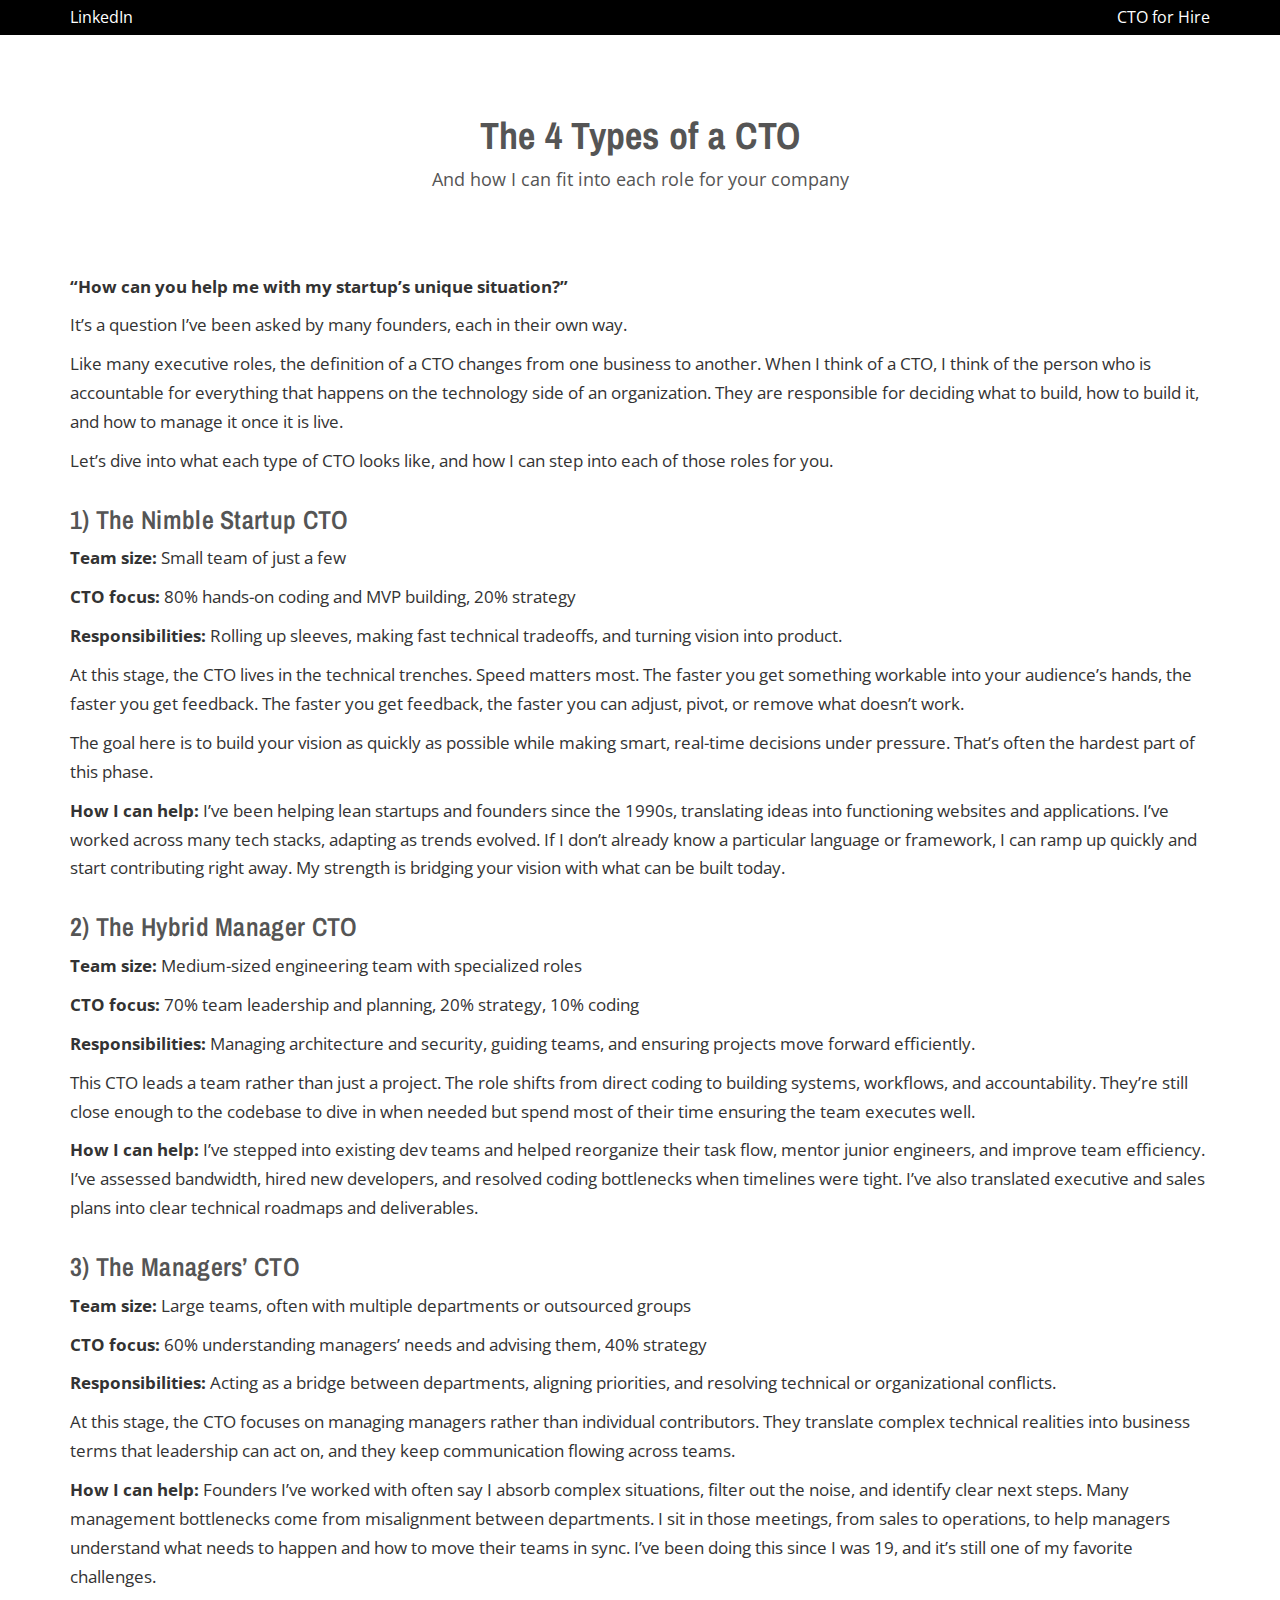
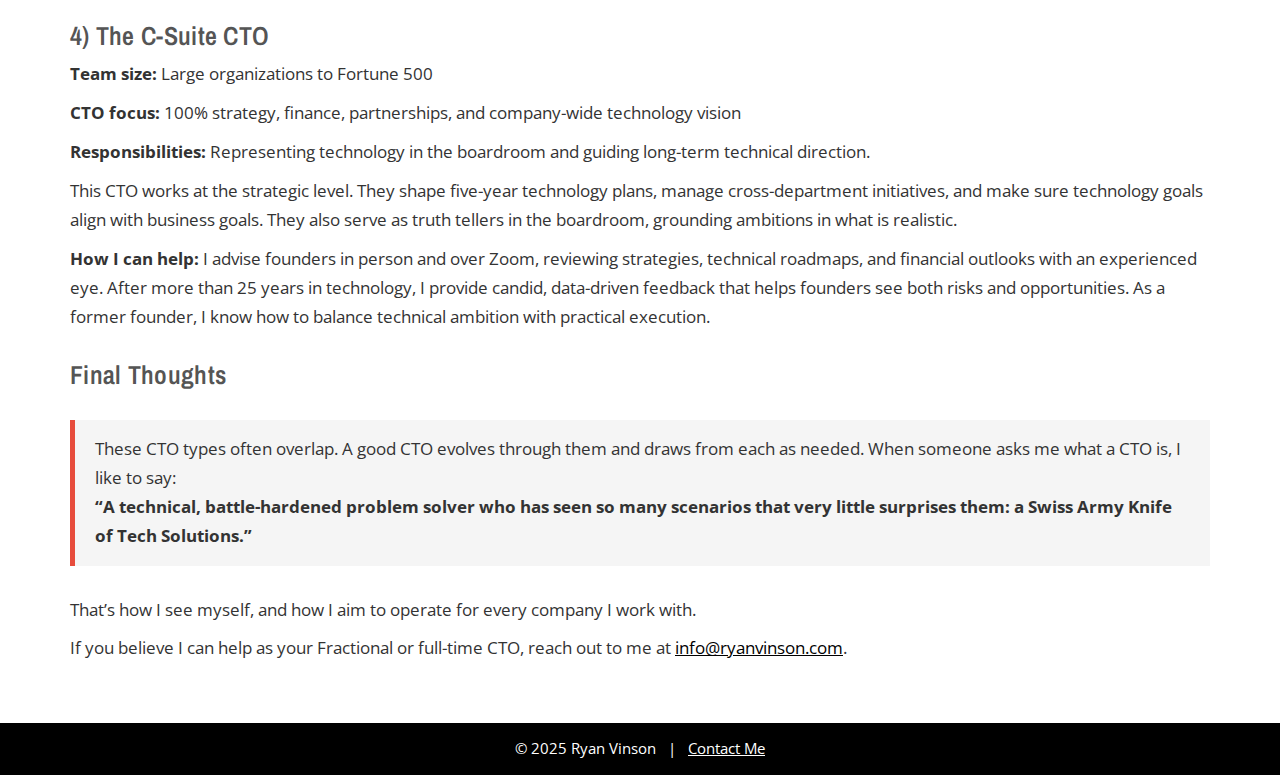
<file: 4-types-of-cto/index.html>
<!DOCTYPE html>
<html lang="en">
  <head>
    <meta charset="utf-8">
    <meta name="viewport" content="width=device-width, initial-scale=1">
    <title>The 4 Types of a CTO | Ryan Vinson</title>
    <meta name="description" content="Exploring the four types of CTO roles and how Ryan Vinson can adapt to each stage of your business as a Fractional CTO.">
    <meta name="author" content="Ryan Vinson">
    <link rel='dns-prefetch' href='//fonts.googleapis.com' />
    <link rel='stylesheet' href='//fonts.googleapis.com/css?family=Lato:100,300,regular,700,900%7COpen+Sans:300%7CIndie+Flower:regular%7COswald:300,regular,700' type='text/css' media='all' />
    <link rel='stylesheet' href='//fonts.googleapis.com/css?family=Archivo+Narrow%3A400%2C400italic%2C700%2C700italic' type='text/css' media='all' />
    <link rel="icon" href="https://www.ryanvinson.com/assets/img/fav_img.png" sizes="192x192" />
    <link href="/assets/css/bootstrap.min.css" rel="stylesheet">
    <link href="/assets/font-awesome/css/font-awesome.min.css" rel="stylesheet">
    <link href="/assets/css/style.css" rel="stylesheet">
    <style>
      body { font-family: 'Open Sans', sans-serif; }
      .article-header { background: #fff; padding: 60px 0 20px; text-align: center; }
      .article-header h1 { font-size: 38px; font-weight: 700; margin-bottom: 10px; }
      .article-header p { color: #555; font-size: 18px; }
      .article-section { padding: 50px 0; }
      .article-section h2 { font-size: 26px; font-weight: 600; margin-top: 30px; }
      .article-section p { font-size: 17px; line-height: 1.7; color: #333; }
      .callout { background: #f5f5f5; border-left: 5px solid #e74c3c; padding: 15px 20px; margin: 30px 0; }
      .callout p { margin-bottom: 0; }
      .footer-bar { background: #000; color: #fff; padding: 15px 0; text-align: center; font-size: 15px; }
      a.black.underline, a.black.underline:hover { text-decoration: underline; color: #000; }
    </style>
  </head>
  <body>

  <div class="blackbar">
    <div class="container">
      <div class="row">
        <div class="col-md-12">
          <div>
            <a href="https://www.linkedin.com/in/ryanvinson" class="social-i" target="_new">LinkedIn</a>
            <a href="https://ctoforhire.xyz" class="social-i" style="float:right" target="_new">CTO for Hire</a>
          </div>
        </div>
      </div>
    </div>
  </div>

  <div class="container article-header">
    <h1>The 4 Types of a CTO</h1>
    <p>And how I can fit into each role for your company</p>
  </div>

  <div class="white-section article-section">
    <div class="container">
      <p><strong>“How can you help me with my startup’s unique situation?”</strong></p>
      <p>It’s a question I’ve been asked by many founders, each in their own way.</p>
      <p>Like many executive roles, the definition of a CTO changes from one business to another. When I think of a CTO, I think of the person who is accountable for everything that happens on the technology side of an organization. They are responsible for deciding what to build, how to build it, and how to manage it once it is live.</p>
      <p>Let’s dive into what each type of CTO looks like, and how I can step into each of those roles for you.</p>

      <h2>1) The Nimble Startup CTO</h2>
      <p><strong>Team size:</strong> Small team of just a few</p>
      <p><strong>CTO focus:</strong> 80% hands-on coding and MVP building, 20% strategy</p>
      <p><strong>Responsibilities:</strong> Rolling up sleeves, making fast technical tradeoffs, and turning vision into product.</p>
      <p>At this stage, the CTO lives in the technical trenches. Speed matters most. The faster you get something workable into your audience’s hands, the faster you get feedback. The faster you get feedback, the faster you can adjust, pivot, or remove what doesn’t work.</p>
      <p>The goal here is to build your vision as quickly as possible while making smart, real-time decisions under pressure. That’s often the hardest part of this phase.</p>
      <p><strong>How I can help:</strong> I’ve been helping lean startups and founders since the 1990s, translating ideas into functioning websites and applications. I’ve worked across many tech stacks, adapting as trends evolved. If I don’t already know a particular language or framework, I can ramp up quickly and start contributing right away. My strength is bridging your vision with what can be built today.</p>

      <h2>2) The Hybrid Manager CTO</h2>
      <p><strong>Team size:</strong> Medium-sized engineering team with specialized roles</p>
      <p><strong>CTO focus:</strong> 70% team leadership and planning, 20% strategy, 10% coding</p>
      <p><strong>Responsibilities:</strong> Managing architecture and security, guiding teams, and ensuring projects move forward efficiently.</p>
      <p>This CTO leads a team rather than just a project. The role shifts from direct coding to building systems, workflows, and accountability. They’re still close enough to the codebase to dive in when needed but spend most of their time ensuring the team executes well.</p>
      <p><strong>How I can help:</strong> I’ve stepped into existing dev teams and helped reorganize their task flow, mentor junior engineers, and improve team efficiency. I’ve assessed bandwidth, hired new developers, and resolved coding bottlenecks when timelines were tight. I’ve also translated executive and sales plans into clear technical roadmaps and deliverables.</p>

      <h2>3) The Managers’ CTO</h2>
      <p><strong>Team size:</strong> Large teams, often with multiple departments or outsourced groups</p>
      <p><strong>CTO focus:</strong> 60% understanding managers’ needs and advising them, 40% strategy</p>
      <p><strong>Responsibilities:</strong> Acting as a bridge between departments, aligning priorities, and resolving technical or organizational conflicts.</p>
      <p>At this stage, the CTO focuses on managing managers rather than individual contributors. They translate complex technical realities into business terms that leadership can act on, and they keep communication flowing across teams.</p>
      <p><strong>How I can help:</strong> Founders I’ve worked with often say I absorb complex situations, filter out the noise, and identify clear next steps. Many management bottlenecks come from misalignment between departments. I sit in those meetings, from sales to operations, to help managers understand what needs to happen and how to move their teams in sync. I’ve been doing this since I was 19, and it’s still one of my favorite challenges.</p>

      <h2>4) The C‑Suite CTO</h2>
      <p><strong>Team size:</strong> Large organizations to Fortune 500</p>
      <p><strong>CTO focus:</strong> 100% strategy, finance, partnerships, and company-wide technology vision</p>
      <p><strong>Responsibilities:</strong> Representing technology in the boardroom and guiding long-term technical direction.</p>
      <p>This CTO works at the strategic level. They shape five-year technology plans, manage cross-department initiatives, and make sure technology goals align with business goals. They also serve as truth tellers in the boardroom, grounding ambitions in what is realistic.</p>
      <p><strong>How I can help:</strong> I advise founders in person and over Zoom, reviewing strategies, technical roadmaps, and financial outlooks with an experienced eye. After more than 25 years in technology, I provide candid, data-driven feedback that helps founders see both risks and opportunities. As a former founder, I know how to balance technical ambition with practical execution.</p>

      <h2>Final Thoughts</h2>
      <div class="callout">
        <p>These CTO types often overlap. A good CTO evolves through them and draws from each as needed. When someone asks me what a CTO is, I like to say:</p>
        <p><strong>“A technical, battle-hardened problem solver who has seen so many scenarios that very little surprises them: a Swiss Army Knife of Tech Solutions.”</strong></p>
      </div>
      <p>That’s how I see myself, and how I aim to operate for every company I work with.</p>
      <p>If you believe I can help as your Fractional or full-time CTO, reach out to me at <a href="mailto:info@ryanvinson.com" class="black underline">info@ryanvinson.com</a>.</p>
    </div>
  </div>

  <div class="footer-bar">
    &copy; 2025 Ryan Vinson &nbsp; | &nbsp; <a href="mailto:info@ryanvinson.com" style="color:#fff;text-decoration:underline;">Contact Me</a>
  </div>

  </body>
</html>
</file>
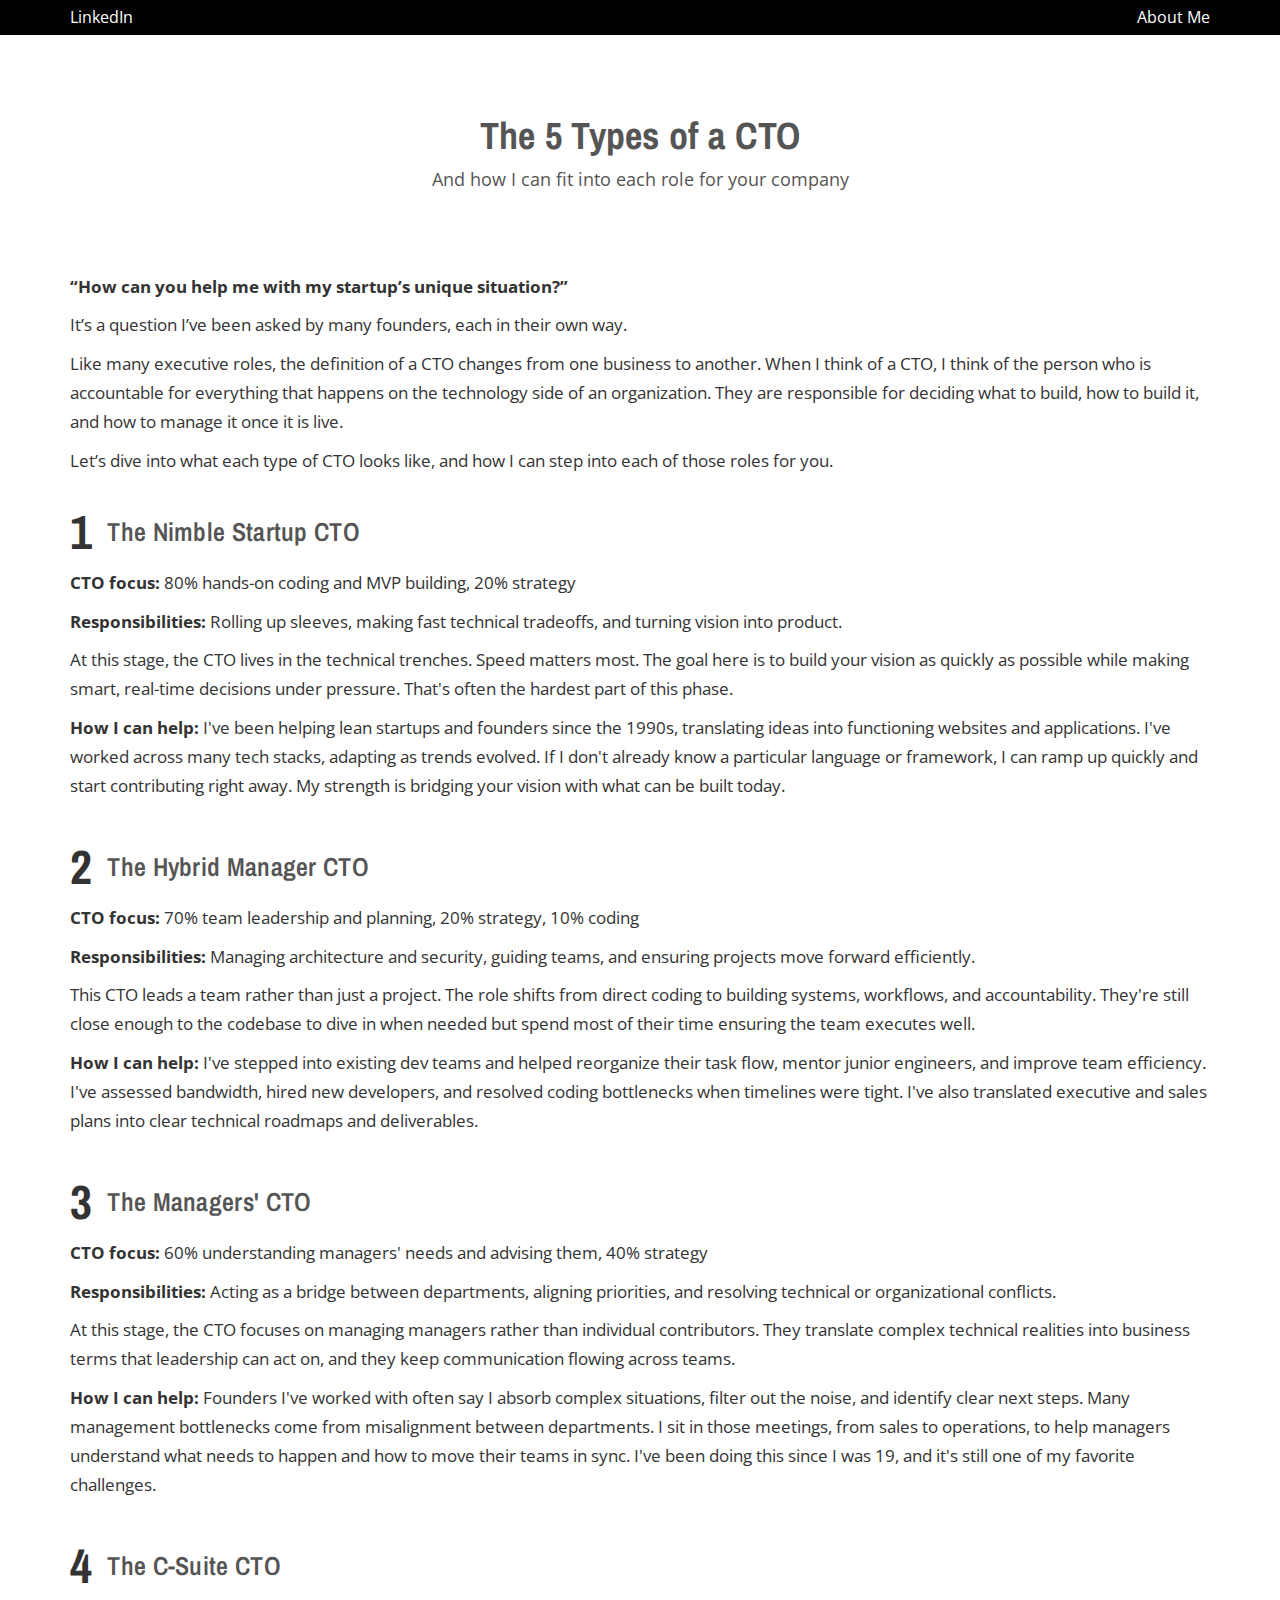
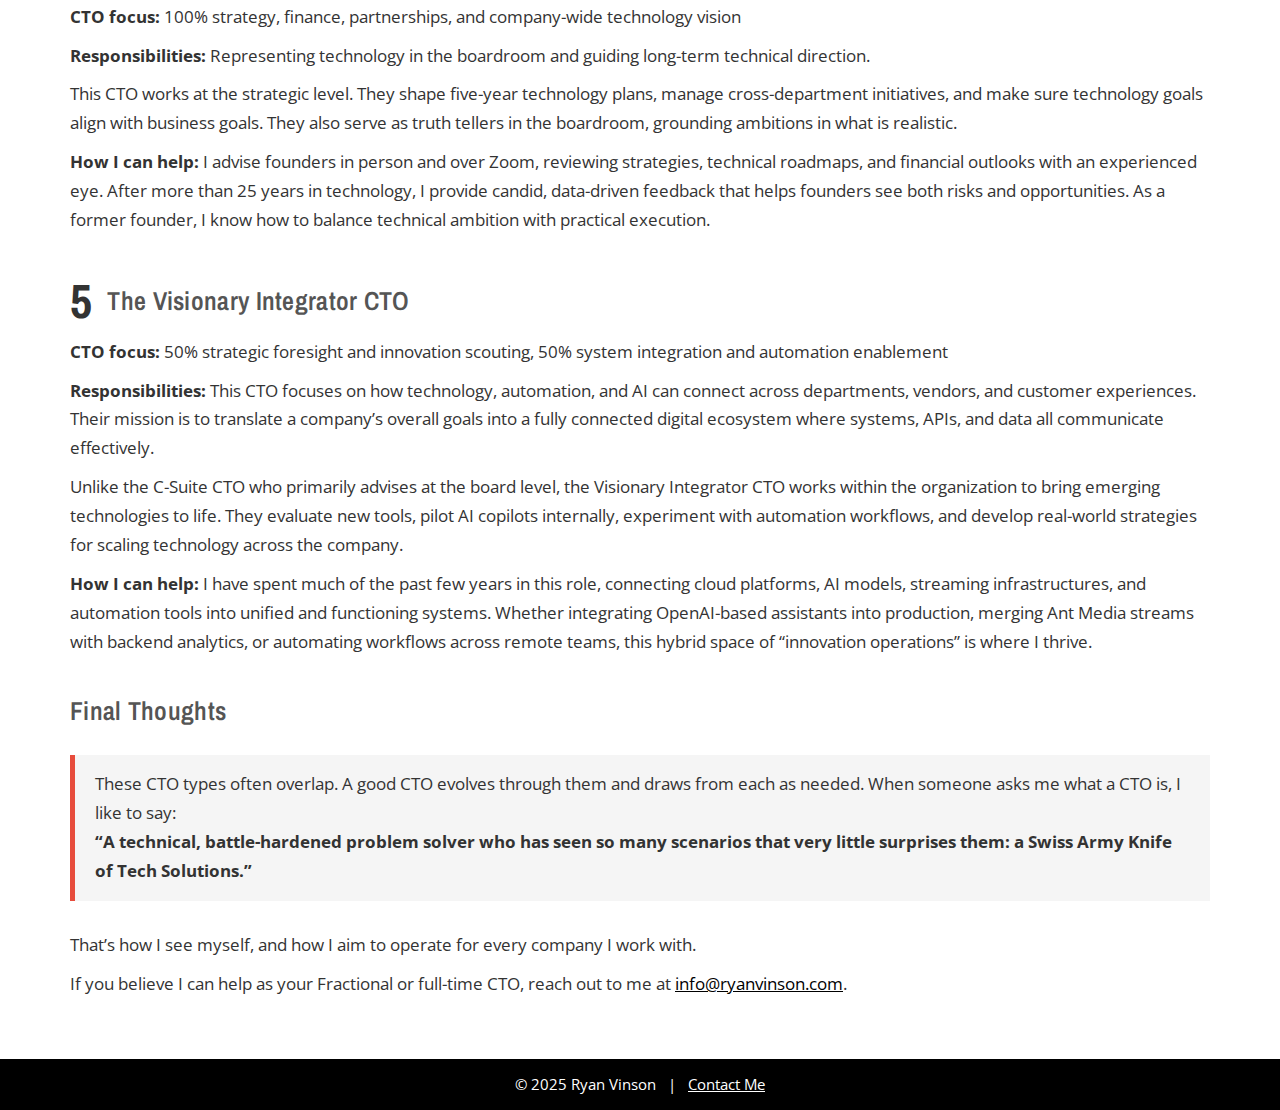
<file: 5-types-of-cto/index.html>
<!DOCTYPE html>
<html lang="en">
  <head>
    <meta charset="utf-8">
    <meta name="viewport" content="width=device-width, initial-scale=1">
    <title>The 5 Types of a CTO | Ryan Vinson</title>
    <meta name="description" content="Exploring the five types of CTO roles and how Ryan Vinson can adapt to each stage of your business as a Fractional CTO.">
      <meta name="author" content="Ryan Vinson">
      <meta property="og:type" content="article">
      <meta property="og:title" content="The 5 Types of a CTO, and How I Can Fit Into Each Role for You">
      <meta property="og:description" content="A practical guide to the five CTO archetypes with examples of how I can step into each role for your company.">
      <meta name="twitter:card" content="summary">
      <meta name="twitter:title" content="The 5 Types of a CTO, and How I Can Fit Into Each Role for You">
      <meta name="twitter:description" content="A practical guide to the five CTO archetypes with examples of how I can step into each role for your company.">
    <meta name="author" content="Ryan Vinson">
    <link rel='dns-prefetch' href='//fonts.googleapis.com' />
    <link rel='stylesheet' href='//fonts.googleapis.com/css?family=Lato:100,300,regular,700,900%7COpen+Sans:300%7CIndie+Flower:regular%7COswald:300,regular,700' type='text/css' media='all' />
    <link rel='stylesheet' href='//fonts.googleapis.com/css?family=Archivo+Narrow%3A400%2C400italic%2C700%2C700italic' type='text/css' media='all' />
    <link rel="icon" href="https://www.ryanvinson.com/assets/img/fav_img.png" sizes="192x192" />
    <link href="/assets/css/bootstrap.min.css" rel="stylesheet">
    <link href="/assets/font-awesome/css/font-awesome.min.css" rel="stylesheet">
    <link href="/assets/css/style.css" rel="stylesheet">
    <style>
      body { font-family: 'Open Sans', sans-serif; }
      .article-header { background: #fff; padding: 60px 0 20px; text-align: center; }
      .article-header h1 { font-size: 38px; font-weight: 700; margin-bottom: 10px; }
      .article-header p { color: #555; font-size: 18px; }
      .article-section { padding: 50px 0; }
      .article-section h2 { font-size: 26px; font-weight: 600; margin-top: 30px; }
      .article-section p { font-size: 17px; line-height: 1.7; color: #333; }
      .callout { background: #f5f5f5; border-left: 5px solid #e74c3c; padding: 15px 20px; margin: 30px 0; }
      .callout p { margin-bottom: 0; }
      .footer-bar { background: #000; color: #fff; padding: 15px 0; text-align: center; font-size: 15px; }
      a.black.underline, a.black.underline:hover { text-decoration: underline; color: #000; }
      ol { list-style: none; padding-left: 0; counter-reset: cto-counter; }
      ol li { counter-increment: cto-counter; position: relative; margin-bottom: 40px; }
      ol li h2 { display: flex; align-items: center; gap: 15px; }
      ol li h2::before { content: counter(cto-counter); font-size: 48px; font-weight: 700; color: #333; }
    </style>
  </head>
  <body>

  <div class="blackbar">
    <div class="container">
      <div class="row">
        <div class="col-md-12">
          <div>
            <a href="https://www.linkedin.com/in/ryanvinson" class="social-i" target="_new">LinkedIn</a>
            <a href="/" class="social-i" style="float:right">About Me</a>
          </div>
        </div>
      </div>
    </div>
  </div>

  <div class="container article-header">
    <h1>The 5 Types of a CTO</h1>
    <p>And how I can fit into each role for your company</p>
  </div>

  <div class="white-section article-section">
    <div class="container">
      <p><strong>“How can you help me with my startup’s unique situation?”</strong></p>
      <p>It’s a question I’ve been asked by many founders, each in their own way.</p>
      <p>Like many executive roles, the definition of a CTO changes from one business to another. When I think of a CTO, I think of the person who is accountable for everything that happens on the technology side of an organization. They are responsible for deciding what to build, how to build it, and how to manage it once it is live.</p>
      <p>Let’s dive into what each type of CTO looks like, and how I can step into each of those roles for you.</p>

      <ol>
        <li>
          <h2>The Nimble Startup CTO</h2>
          <!-- <p><strong>Team size:</strong> Small team of just a few</p> -->
          <p><strong>CTO focus:</strong> 80% hands-on coding and MVP building, 20% strategy</p>
          <p><strong>Responsibilities:</strong> Rolling up sleeves, making fast technical tradeoffs, and turning vision into product.</p>
          <p>At this stage, the CTO lives in the technical trenches. Speed matters most. The goal here is to build your vision as quickly as possible while making smart, real-time decisions under pressure. That's often the hardest part of this phase.</p>
          <p><strong>How I can help:</strong> I've been helping lean startups and founders since the 1990s, translating ideas into functioning websites and applications. I've worked across many tech stacks, adapting as trends evolved. If I don't already know a particular language or framework, I can ramp up quickly and start contributing right away. My strength is bridging your vision with what can be built today.</p>
        </li>

        <li>
          <h2>The Hybrid Manager CTO</h2>
          <!-- <p><strong>Team size:</strong> Medium-sized engineering team with specialized roles</p> -->
          <p><strong>CTO focus:</strong> 70% team leadership and planning, 20% strategy, 10% coding</p>
          <p><strong>Responsibilities:</strong> Managing architecture and security, guiding teams, and ensuring projects move forward efficiently.</p>
          <p>This CTO leads a team rather than just a project. The role shifts from direct coding to building systems, workflows, and accountability. They're still close enough to the codebase to dive in when needed but spend most of their time ensuring the team executes well.</p>
          <p><strong>How I can help:</strong> I've stepped into existing dev teams and helped reorganize their task flow, mentor junior engineers, and improve team efficiency. I've assessed bandwidth, hired new developers, and resolved coding bottlenecks when timelines were tight. I've also translated executive and sales plans into clear technical roadmaps and deliverables.</p>
        </li>

        <li>
          <h2>The Managers' CTO</h2>
         <!-- <p><strong>Team size:</strong> Large teams, often with multiple departments or outsourced groups</p> -->
          <p><strong>CTO focus:</strong> 60% understanding managers' needs and advising them, 40% strategy</p>
          <p><strong>Responsibilities:</strong> Acting as a bridge between departments, aligning priorities, and resolving technical or organizational conflicts.</p>
          <p>At this stage, the CTO focuses on managing managers rather than individual contributors. They translate complex technical realities into business terms that leadership can act on, and they keep communication flowing across teams.</p>
          <p><strong>How I can help:</strong> Founders I've worked with often say I absorb complex situations, filter out the noise, and identify clear next steps. Many management bottlenecks come from misalignment between departments. I sit in those meetings, from sales to operations, to help managers understand what needs to happen and how to move their teams in sync. I've been doing this since I was 19, and it's still one of my favorite challenges.</p>
        </li>

        <li>
          <h2>The C‑Suite CTO</h2>
          <!-- <p><strong>Team size:</strong> Large organizations to Fortune 500</p> -->
          <p><strong>CTO focus:</strong> 100% strategy, finance, partnerships, and company-wide technology vision</p>
          <p><strong>Responsibilities:</strong> Representing technology in the boardroom and guiding long-term technical direction.</p>
          <p>This CTO works at the strategic level. They shape five-year technology plans, manage cross-department initiatives, and make sure technology goals align with business goals. They also serve as truth tellers in the boardroom, grounding ambitions in what is realistic.</p>
          <p><strong>How I can help:</strong> I advise founders in person and over Zoom, reviewing strategies, technical roadmaps, and financial outlooks with an experienced eye. After more than 25 years in technology, I provide candid, data-driven feedback that helps founders see both risks and opportunities. As a former founder, I know how to balance technical ambition with practical execution.</p>
        </li>
          <li>
              <h2>The Visionary Integrator CTO</h2>
             <!-- <p><strong>Team size:</strong> Variable, often cross-functional and spread across in-house, AI, and vendor ecosystems</p> -->
              <p><strong>CTO focus:</strong> 50% strategic foresight and innovation scouting, 50% system integration and automation enablement</p>
              <p><strong>Responsibilities:</strong> This CTO focuses on how technology, automation, and AI can connect across departments, vendors, and customer experiences. Their mission is to translate a company’s overall goals into a fully connected digital ecosystem where systems, APIs, and data all communicate effectively.</p>
              <p>Unlike the C-Suite CTO who primarily advises at the board level, the Visionary Integrator CTO works within the organization to bring emerging technologies to life. They evaluate new tools, pilot AI copilots internally, experiment with automation workflows, and develop real-world strategies for scaling technology across the company.</p>
              <p><strong>How I can help:</strong> I have spent much of the past few years in this role, connecting cloud platforms, AI models, streaming infrastructures, and automation tools into unified and functioning systems. Whether integrating OpenAI-based assistants into production, merging Ant Media streams with backend analytics, or automating workflows across remote teams, this hybrid space of “innovation operations” is where I thrive.</p>
          </li>
      </ol>

      <h2>Final Thoughts</h2>
      <div class="callout">
        <p>These CTO types often overlap. A good CTO evolves through them and draws from each as needed. When someone asks me what a CTO is, I like to say:</p>
        <p><strong>“A technical, battle-hardened problem solver who has seen so many scenarios that very little surprises them: a Swiss Army Knife of Tech Solutions.”</strong></p>
      </div>
      <p>That’s how I see myself, and how I aim to operate for every company I work with.</p>
      <p>If you believe I can help as your Fractional or full-time CTO, reach out to me at <a href="mailto:info@ryanvinson.com" class="black underline">info@ryanvinson.com</a>.</p>
    </div>
  </div>

  <div class="footer-bar">
    &copy; 2025 Ryan Vinson &nbsp; | &nbsp; <a href="mailto:info@ryanvinson.com" style="color:#fff;text-decoration:underline;">Contact Me</a>
  </div>

  </body>
</html>
</file>
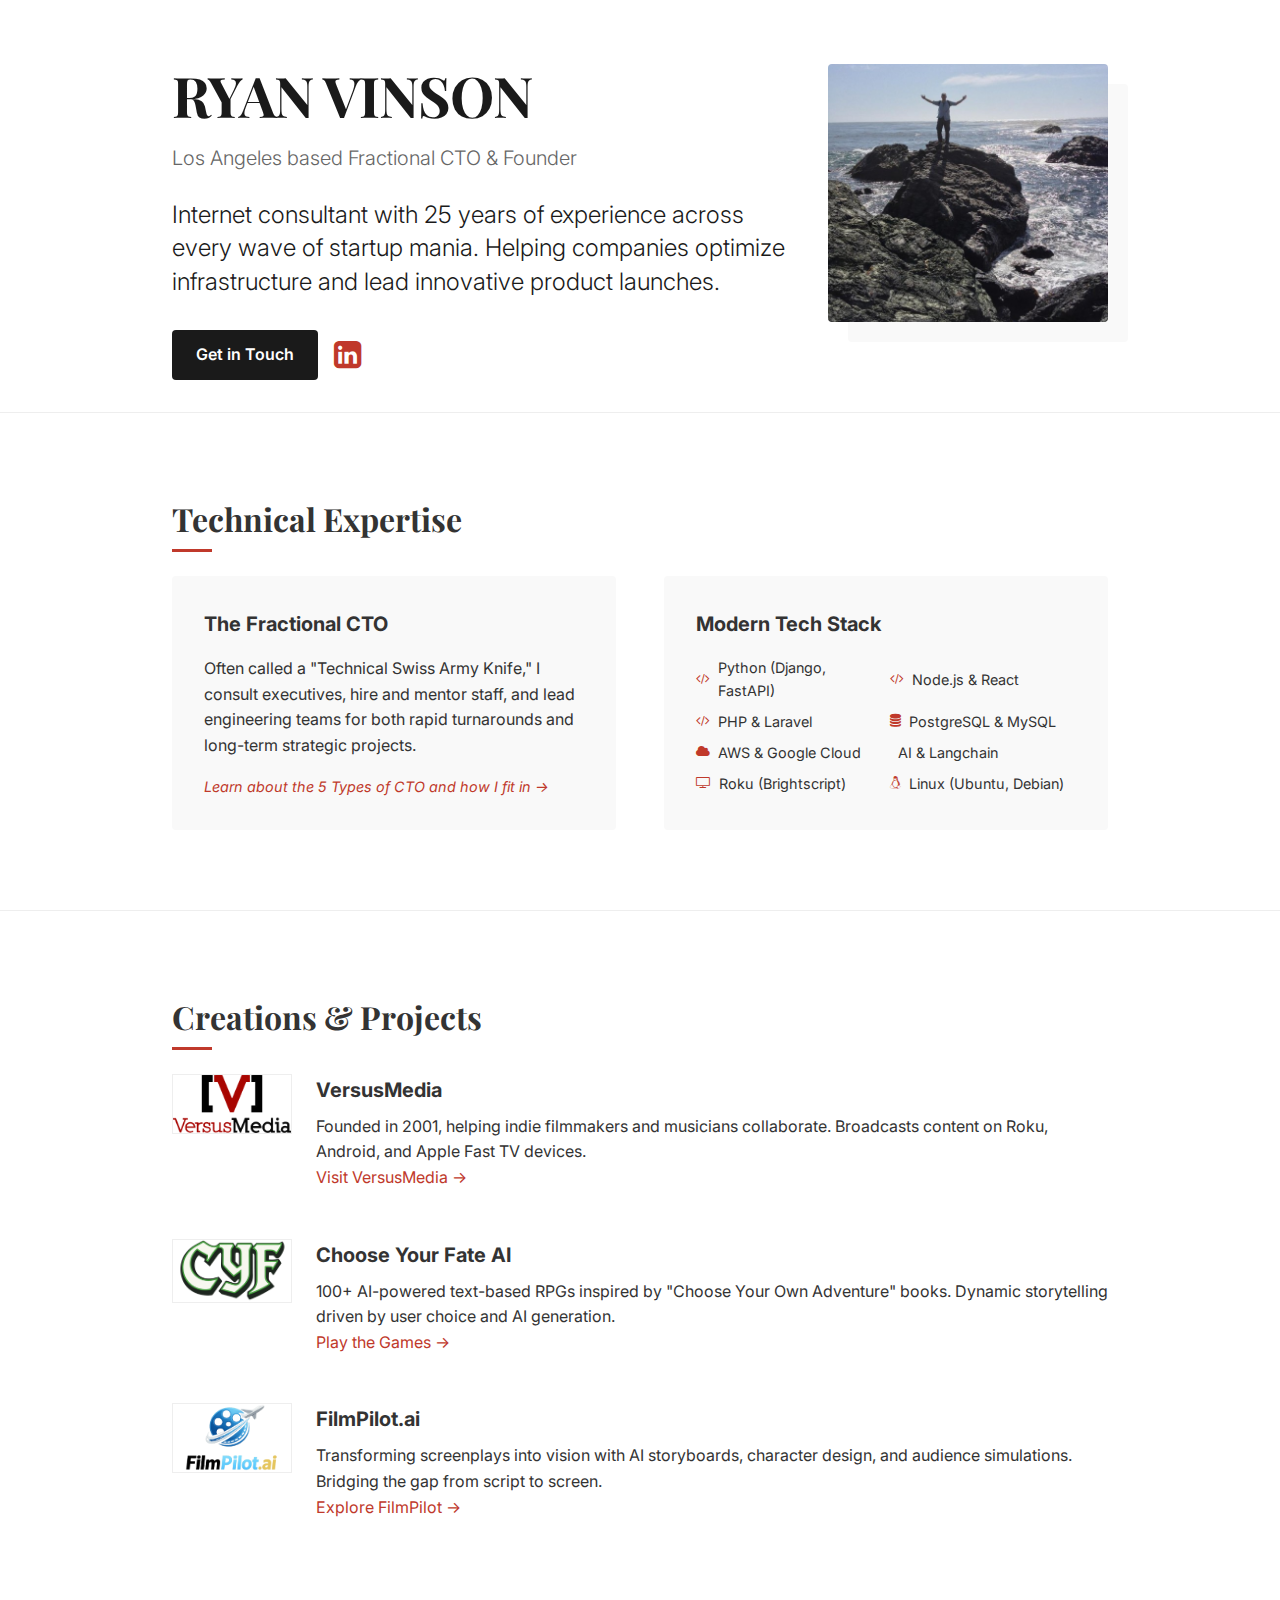
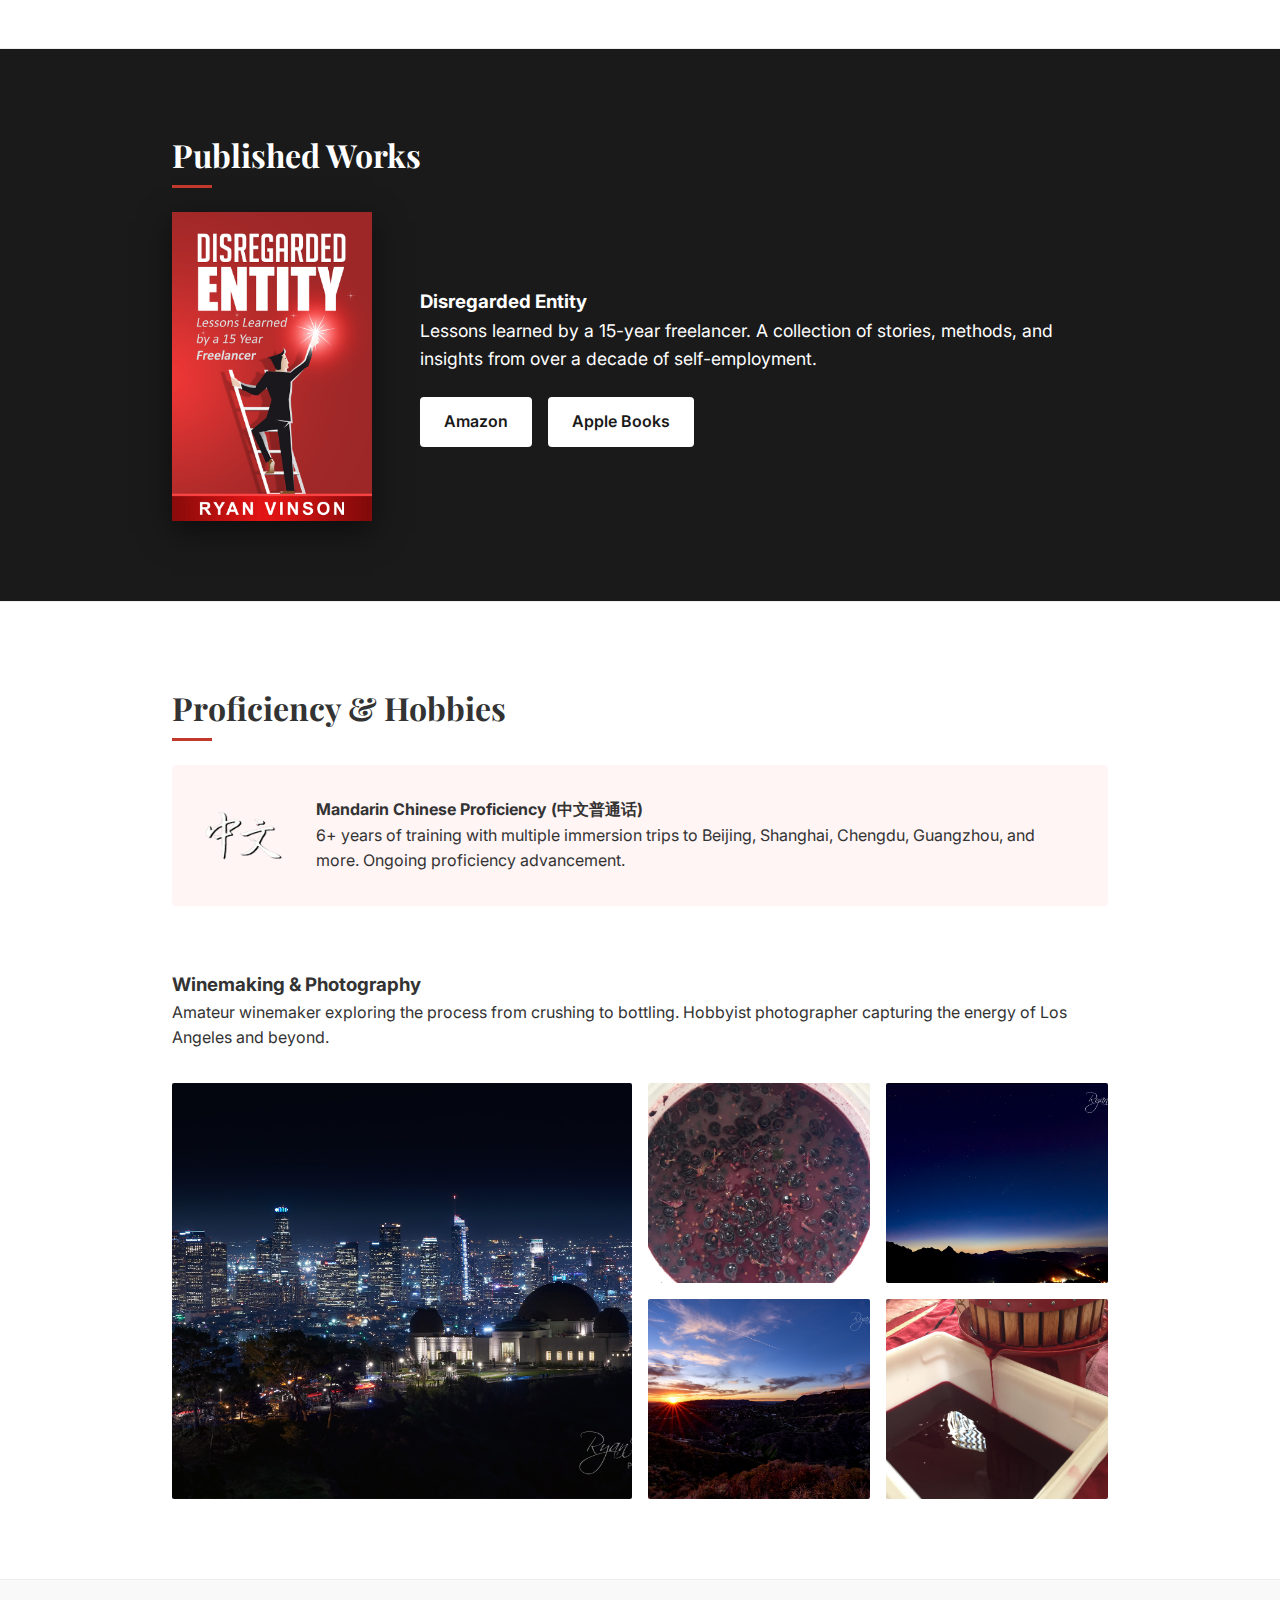
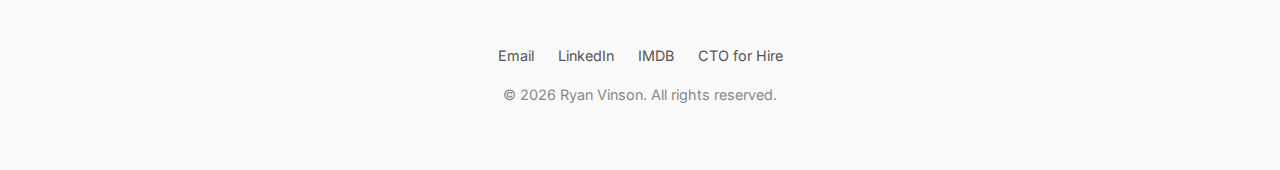
<file: version2.html>
<!DOCTYPE html>
<html lang="en">
<head>
    <meta charset="utf-8">
    <meta name="viewport" content="width=device-width, initial-scale=1">
    <title>Ryan Vinson | Fractional CTO & Tech Advisor</title>
    <meta name="description" content="Fractional CTO and founder based in Los Angeles, 25+ years of experience, author of 'Disregarded Entity', Mandarin Chinese proficiency, and amateur winemaker.">
    
    <!-- Google Fonts -->
    <link href="https://fonts.googleapis.com/css2?family=Inter:wght@300;400;600;700&family=Playfair+Display:wght@700&display=swap" rel="stylesheet">
    <link rel="stylesheet" href="assets/font-awesome/css/font-awesome.min.css">
    
    <style>
        :root {
            --primary: #1a1a1a;
            --secondary: #c0392b;
            --accent: #f39c12;
            --bg: #ffffff;
            --text: #333333;
            --light-gray: #f9f9f9;
            --border: #eeeeee;
        }

        * {
            box-sizing: border-box;
            margin: 0;
            padding: 0;
        }

        body {
            font-family: 'Inter', -apple-system, BlinkMacSystemFont, "Segoe UI", Roboto, Helvetica, Arial, sans-serif;
            line-height: 1.6;
            color: var(--text);
            background-color: var(--bg);
        }

        a {
            color: var(--secondary);
            text-decoration: none;
            transition: opacity 0.2s;
        }

        a:hover {
            opacity: 0.8;
            text-decoration: underline;
        }

        .container {
            max-width: 1000px;
            margin: 0 auto;
            padding: 0 2rem;
        }

        header {
            padding: 4rem 0 2rem;
            border-bottom: 1px solid var(--border);
        }

        .header-content {
            display: flex;
            justify-content: space-between;
            align-items: flex-start;
            flex-wrap: wrap;
            gap: 2rem;
        }

        .hero-text {
            flex: 1;
            min-width: 300px;
        }

        h1 {
            font-family: 'Playfair Display', serif;
            font-size: 3.5rem;
            line-height: 1.1;
            margin-bottom: 1rem;
            color: var(--primary);
            text-transform: uppercase;
            letter-spacing: -1px;
        }

        .tagline {
            font-size: 1.25rem;
            font-weight: 300;
            color: #666;
            margin-bottom: 1.5rem;
        }

        .hero-img-container {
            flex-shrink: 0;
        }

        .hero-img {
            width: 280px;
            height: auto;
            border-radius: 4px;
            box-shadow: 20px 20px 0 var(--light-gray);
        }

        .social-links {
            margin-top: 1.5rem;
            display: flex;
            gap: 1rem;
        }

        .btn {
            display: inline-block;
            padding: 0.75rem 1.5rem;
            background: var(--primary);
            color: white;
            font-weight: 600;
            border-radius: 4px;
            transition: transform 0.2s;
        }

        .btn:hover {
            transform: translateY(-2px);
            text-decoration: none;
            color: white;
        }

        section {
            padding: 5rem 0;
            border-bottom: 1px solid var(--border);
        }

        h2 {
            font-family: 'Playfair Display', serif;
            font-size: 2rem;
            margin-bottom: 2rem;
            position: relative;
            display: inline-block;
        }

        h2::after {
            content: '';
            position: absolute;
            bottom: -8px;
            left: 0;
            width: 40px;
            height: 3px;
            background: var(--secondary);
        }

        .bio-text {
            font-size: 1.5rem;
            font-weight: 300;
            line-height: 1.4;
            color: var(--primary);
            margin-bottom: 2rem;
        }

        .grid {
            display: grid;
            grid-template-columns: repeat(auto-fit, minmax(300px, 1fr));
            gap: 3rem;
        }

        .card {
            background: var(--light-gray);
            padding: 2rem;
            border-radius: 4px;
        }

        .card h3 {
            margin-bottom: 1rem;
            font-size: 1.25rem;
        }

        .skills-list {
            list-style: none;
            display: grid;
            grid-template-columns: 1fr 1fr;
            gap: 0.5rem;
        }

        .skills-list li {
            display: flex;
            align-items: center;
            gap: 0.5rem;
            font-size: 0.9rem;
        }

        .skills-list i {
            color: var(--secondary);
            font-size: 0.8rem;
        }

        .project-item {
            display: flex;
            gap: 1.5rem;
            margin-bottom: 3rem;
            align-items: flex-start;
        }

        .project-img {
            width: 120px;
            flex-shrink: 0;
            border: 1px solid var(--border);
        }

        .project-content h4 {
            font-size: 1.25rem;
            margin-bottom: 0.5rem;
        }

        .book-section {
            background: var(--primary);
            color: white;
        }

        .book-section h2 {
            color: white;
        }

        .book-grid {
            display: flex;
            gap: 3rem;
            align-items: center;
            flex-wrap: wrap;
        }

        .book-cover {
            width: 200px;
            box-shadow: 0 10px 30px rgba(0,0,0,0.5);
        }

        .chinese-section {
            display: flex;
            align-items: center;
            gap: 2rem;
            background: #fff5f5;
            padding: 2rem;
            border-radius: 4px;
        }

        .chinese-img {
            width: 80px;
        }

        .gallery {
            display: grid;
            grid-template-columns: repeat(auto-fill, minmax(200px, 1fr));
            gap: 1rem;
            margin-top: 2rem;
        }

        .gallery img {
            width: 100%;
            height: 200px;
            object-fit: cover;
            border-radius: 2px;
            transition: opacity 0.3s;
        }

        .gallery img:hover {
            opacity: 0.9;
        }

        .photo-large {
            grid-column: span 2;
            grid-row: span 2;
            height: 416px !important;
        }

        footer {
            padding: 4rem 0;
            text-align: center;
            background: var(--light-gray);
            font-size: 0.9rem;
            color: #888;
        }

        .footer-links {
            margin-bottom: 1rem;
        }

        .footer-links a {
            margin: 0 10px;
            color: #555;
        }

        @media (max-width: 768px) {
            h1 { font-size: 2.5rem; }
            .header-content { flex-direction: column-reverse; }
            .hero-img { width: 100%; box-shadow: 10px 10px 0 var(--light-gray); }
            .project-item { flex-direction: column; }
            .project-img { width: 100px; }
            .photo-large { grid-column: auto; grid-row: auto; height: 200px !important; }
        }
    </style>
</head>
<body>

    <header>
        <div class="container">
            <div class="header-content">
                <div class="hero-text">
                    <h1>Ryan Vinson</h1>
                    <p class="tagline">Los Angeles based Fractional CTO & Founder</p>
                    <p class="bio-text">Internet consultant with 25 years of experience across every wave of startup mania. Helping companies optimize infrastructure and lead innovative product launches.</p>
                    <div class="social-links">
                        <a href="mailto:info@ryanvinson.com" class="btn">Get in Touch</a>
                        <a href="https://www.linkedin.com/in/ryanvinson" target="_new" style="display: flex; align-items: center; gap: 5px;">
                            <i class="fa fa-linkedin-square fa-2x"></i>
                        </a>
                    </div>
                </div>
                <div class="hero-img-container">
                    <img src="assets/img/ryan-vinson.jpg" alt="Ryan Vinson" class="hero-img">
                </div>
            </div>
        </div>
    </header>

    <section id="expertise">
        <div class="container">
            <h2>Technical Expertise</h2>
            <div class="grid">
                <div class="card">
                    <h3>The Fractional CTO</h3>
                    <p>Often called a "Technical Swiss Army Knife," I consult executives, hire and mentor staff, and lead engineering teams for both rapid turnarounds and long-term strategic projects.</p>
                    <p style="margin-top: 1rem; font-style: italic; font-size: 0.9rem;">
                        <a href="/5-types-of-cto/">Learn about the 5 Types of CTO and how I fit in &rarr;</a>
                    </p>
                </div>
                <div class="card">
                    <h3>Modern Tech Stack</h3>
                    <ul class="skills-list">
                        <li><i class="fa fa-code"></i> Python (Django, FastAPI)</li>
                        <li><i class="fa fa-code"></i> Node.js & React</li>
                        <li><i class="fa fa-code"></i> PHP & Laravel</li>
                        <li><i class="fa fa-database"></i> PostgreSQL & MySQL</li>
                        <li><i class="fa fa-cloud"></i> AWS & Google Cloud</li>
                        <li><i class="fa fa-robot"></i> AI & Langchain</li>
                        <li><i class="fa fa-tv"></i> Roku (Brightscript)</li>
                        <li><i class="fa fa-linux"></i> Linux (Ubuntu, Debian)</li>
                    </ul>
                </div>
            </div>
        </div>
    </section>

    <section id="projects">
        <div class="container">
            <h2>Creations & Projects</h2>
            
            <div class="project-item">
                <img src="assets/img/logo.png" alt="VersusMedia" class="project-img">
                <div class="project-content">
                    <h4>VersusMedia</h4>
                    <p>Founded in 2001, helping indie filmmakers and musicians collaborate. Broadcasts content on Roku, Android, and Apple Fast TV devices.</p>
                    <p><a href="https://www.versusmedia.com" target="_new">Visit VersusMedia &rarr;</a></p>
                </div>
            </div>

            <div class="project-item">
                <img src="assets/img/cyf.png" alt="Choose Your Fate AI" class="project-img">
                <div class="project-content">
                    <h4>Choose Your Fate AI</h4>
                    <p>100+ AI-powered text-based RPGs inspired by "Choose Your Own Adventure" books. Dynamic storytelling driven by user choice and AI generation.</p>
                    <p><a href="https://chooseyourfate.ai/" target="_new">Play the Games &rarr;</a></p>
                </div>
            </div>

            <div class="project-item">
                <img src="assets/img/filmpilot_ai_logo.png" alt="FilmPilot.ai" class="project-img">
                <div class="project-content">
                    <h4>FilmPilot.ai</h4>
                    <p>Transforming screenplays into vision with AI storyboards, character design, and audience simulations. Bridging the gap from script to screen.</p>
                    <p><a href="https://filmpilot.ai/" target="_new">Explore FilmPilot &rarr;</a></p>
                </div>
            </div>
        </div>
    </section>

    <section id="author" class="book-section">
        <div class="container">
            <h2>Published Works</h2>
            <div class="book-grid">
                <img src="assets/img/disregarded-entity-book-cover.png" alt="Disregarded Entity" class="book-cover">
                <div style="flex: 1; min-width: 300px;">
                    <h3>Disregarded Entity</h3>
                    <p style="font-size: 1.1rem; margin-bottom: 1.5rem;">Lessons learned by a 15-year freelancer. A collection of stories, methods, and insights from over a decade of self-employment.</p>
                    <div style="display: flex; gap: 1rem;">
                        <a href="http://amzn.to/2nbFfC5" target="_new" class="btn" style="background: #fff; color: #1a1a1a;">Amazon</a>
                        <a href="https://itunes.apple.com/us/book/id1229794936" target="_new" class="btn" style="background: #fff; color: #1a1a1a;">Apple Books</a>
                    </div>
                </div>
            </div>
        </div>
    </section>

    <section id="culture">
        <div class="container">
            <h2>Proficiency & Hobbies</h2>
            
            <div class="chinese-section">
                <img src="assets/img/zhongwen.gif" alt="Chinese Proficiency" class="chinese-img">
                <div>
                    <h4>Mandarin Chinese Proficiency (中文普通话)</h4>
                    <p>6+ years of training with multiple immersion trips to Beijing, Shanghai, Chengdu, Guangzhou, and more. Ongoing proficiency advancement.</p>
                </div>
            </div>

            <div style="margin-top: 4rem;">
                <h3>Winemaking & Photography</h3>
                <p>Amateur winemaker exploring the process from crushing to bottling. Hobbyist photographer capturing the energy of Los Angeles and beyond.</p>
                
                <div class="gallery">
                    <img src="assets/img/photography/downtown-los-angeles-griffith-observatory-2020.jpg" alt="LA Photography" class="photo-large">
                    <img src="assets/img/fermenting.jpg" alt="Winemaking">
                    <img src="assets/img/photography/neowise-comet-2020-malibu-canyon.jpg" alt="Neowise Comet">
                    <img src="assets/img/photography/hollywood-sign-at-sunset.jpg" alt="Hollywood Sign">
                    <img src="assets/img/winemaking.jpg" alt="Winemaking Process">
                </div>
            </div>
        </div>
    </section>

    <footer>
        <div class="container">
            <div class="footer-links">
                <a href="mailto:info@ryanvinson.com">Email</a>
                <a href="https://www.linkedin.com/in/ryanvinson" target="_new">LinkedIn</a>
                <a href="https://www.imdb.com/name/nm13722030" target="_new">IMDB</a>
                <a href="https://ctoforhire.xyz" target="_new">CTO for Hire</a>
            </div>
            <p>&copy; 2026 Ryan Vinson. All rights reserved.</p>
        </div>
    </footer>

</body>
</html>
</file>
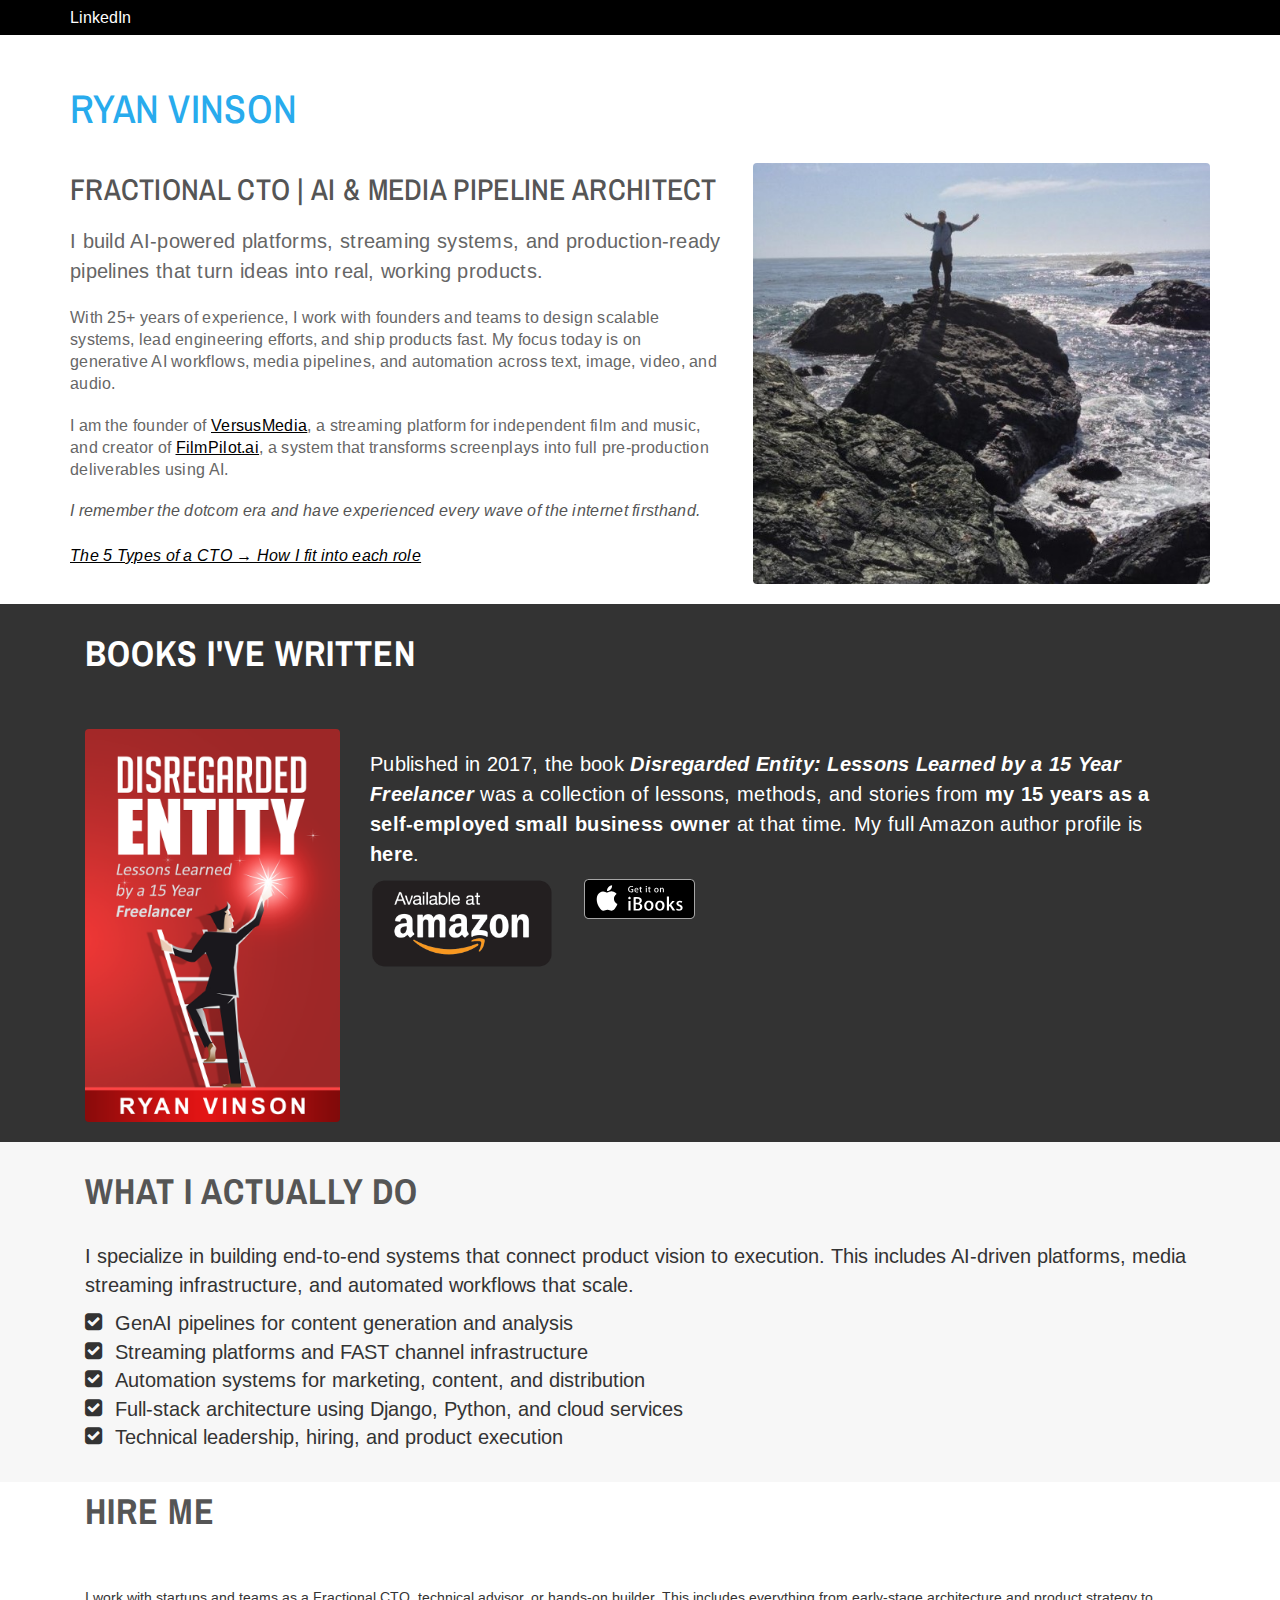
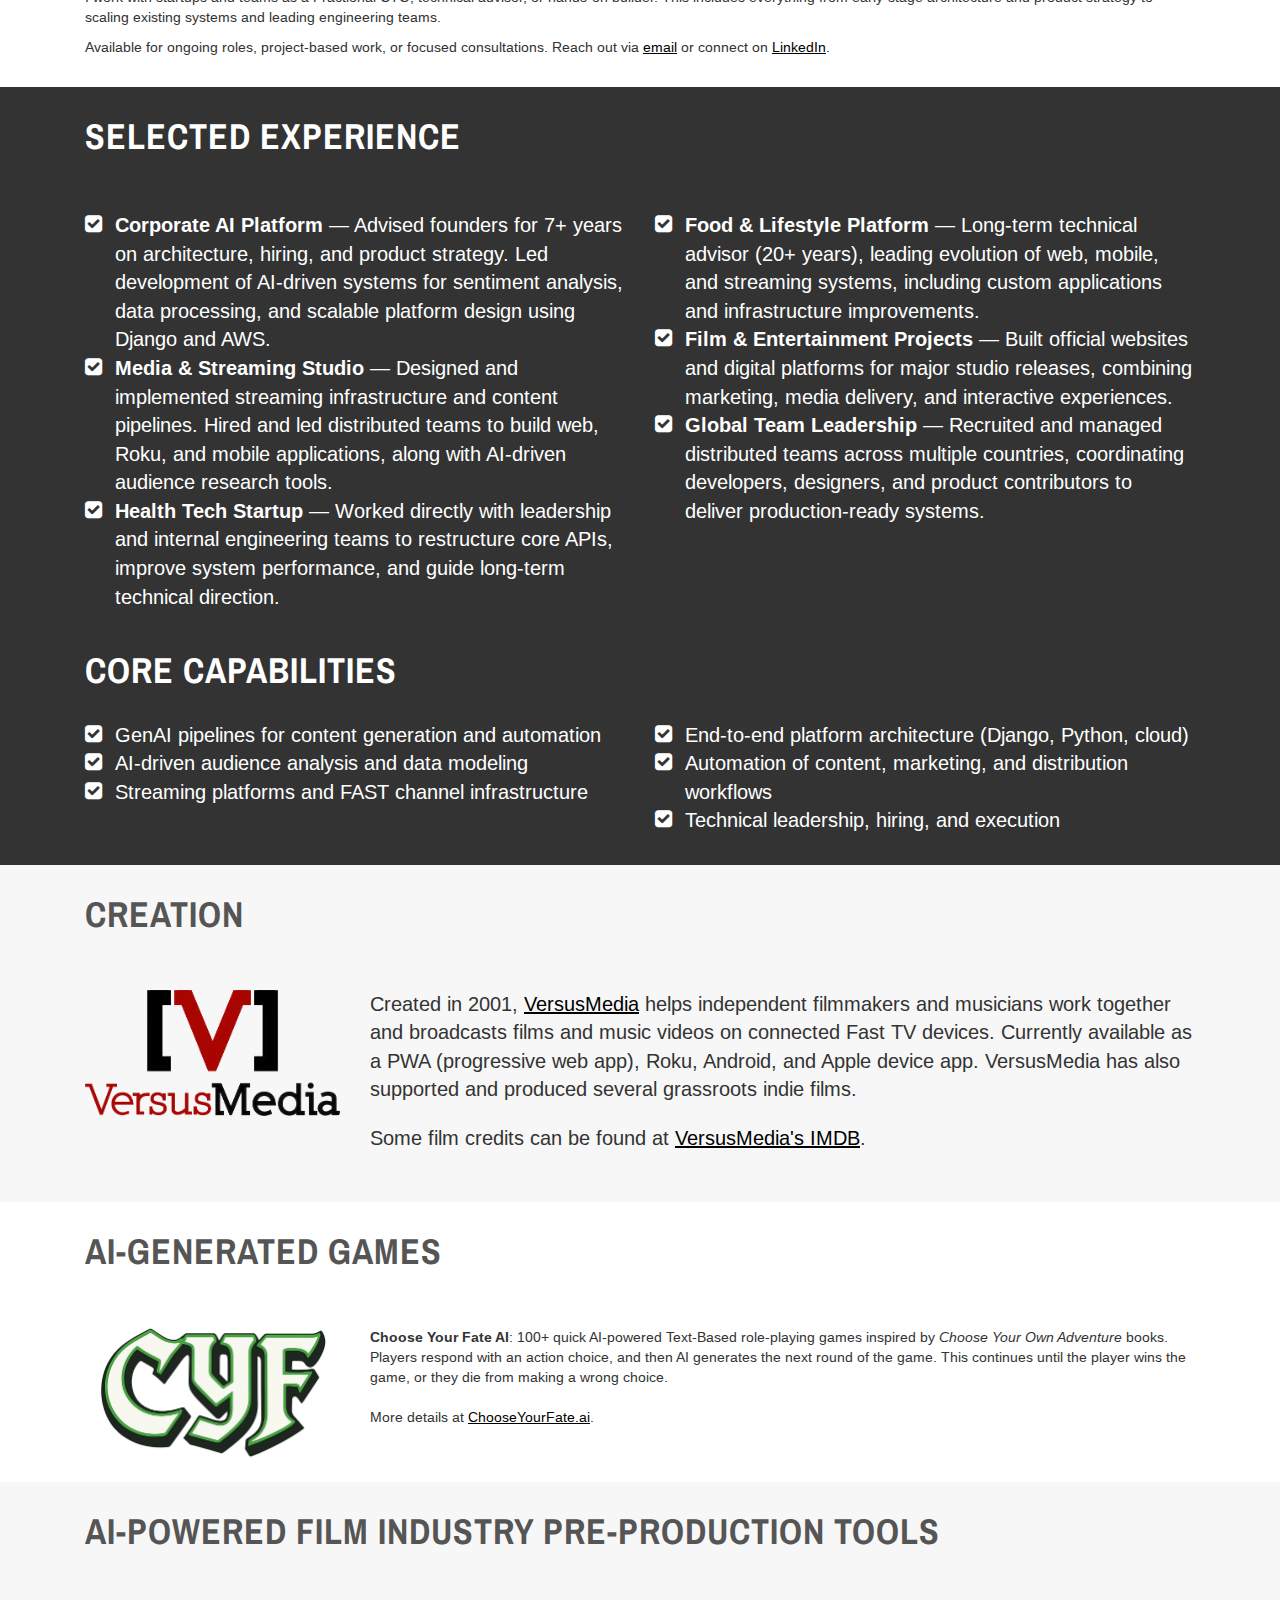
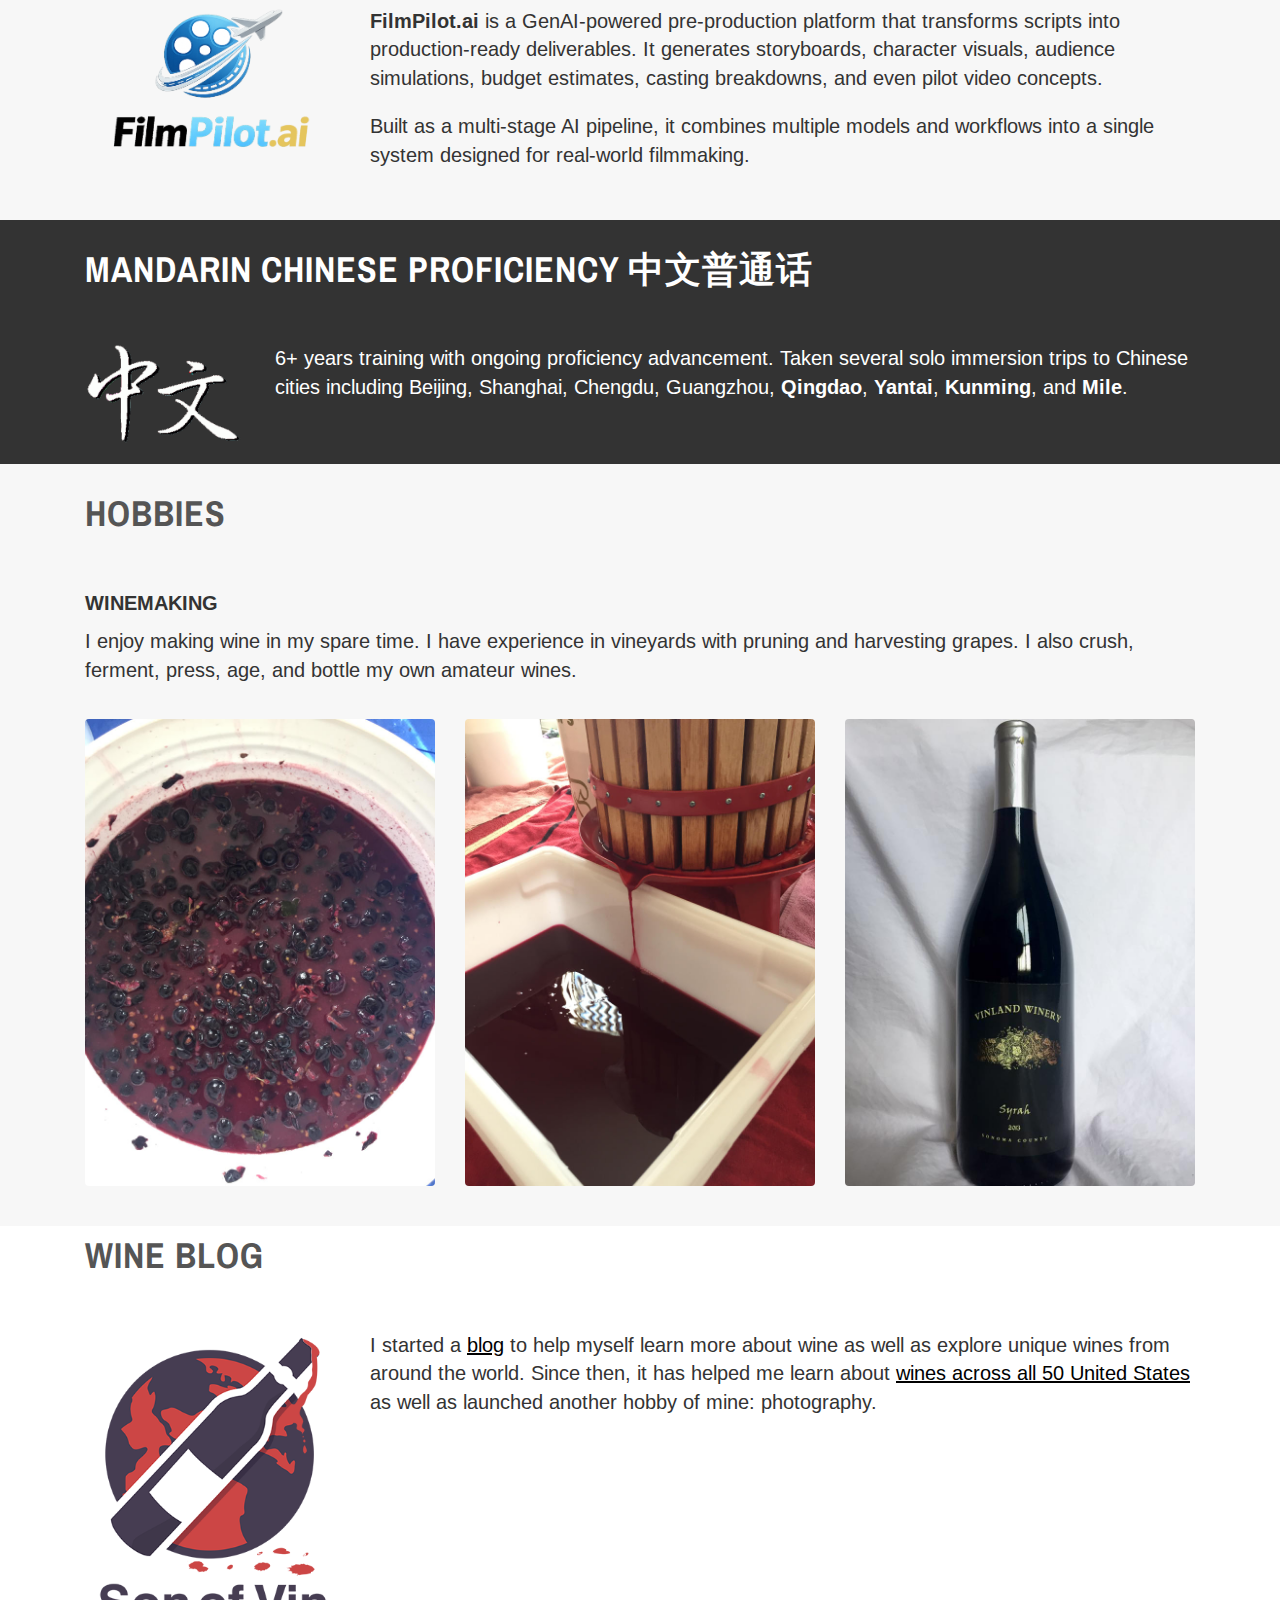
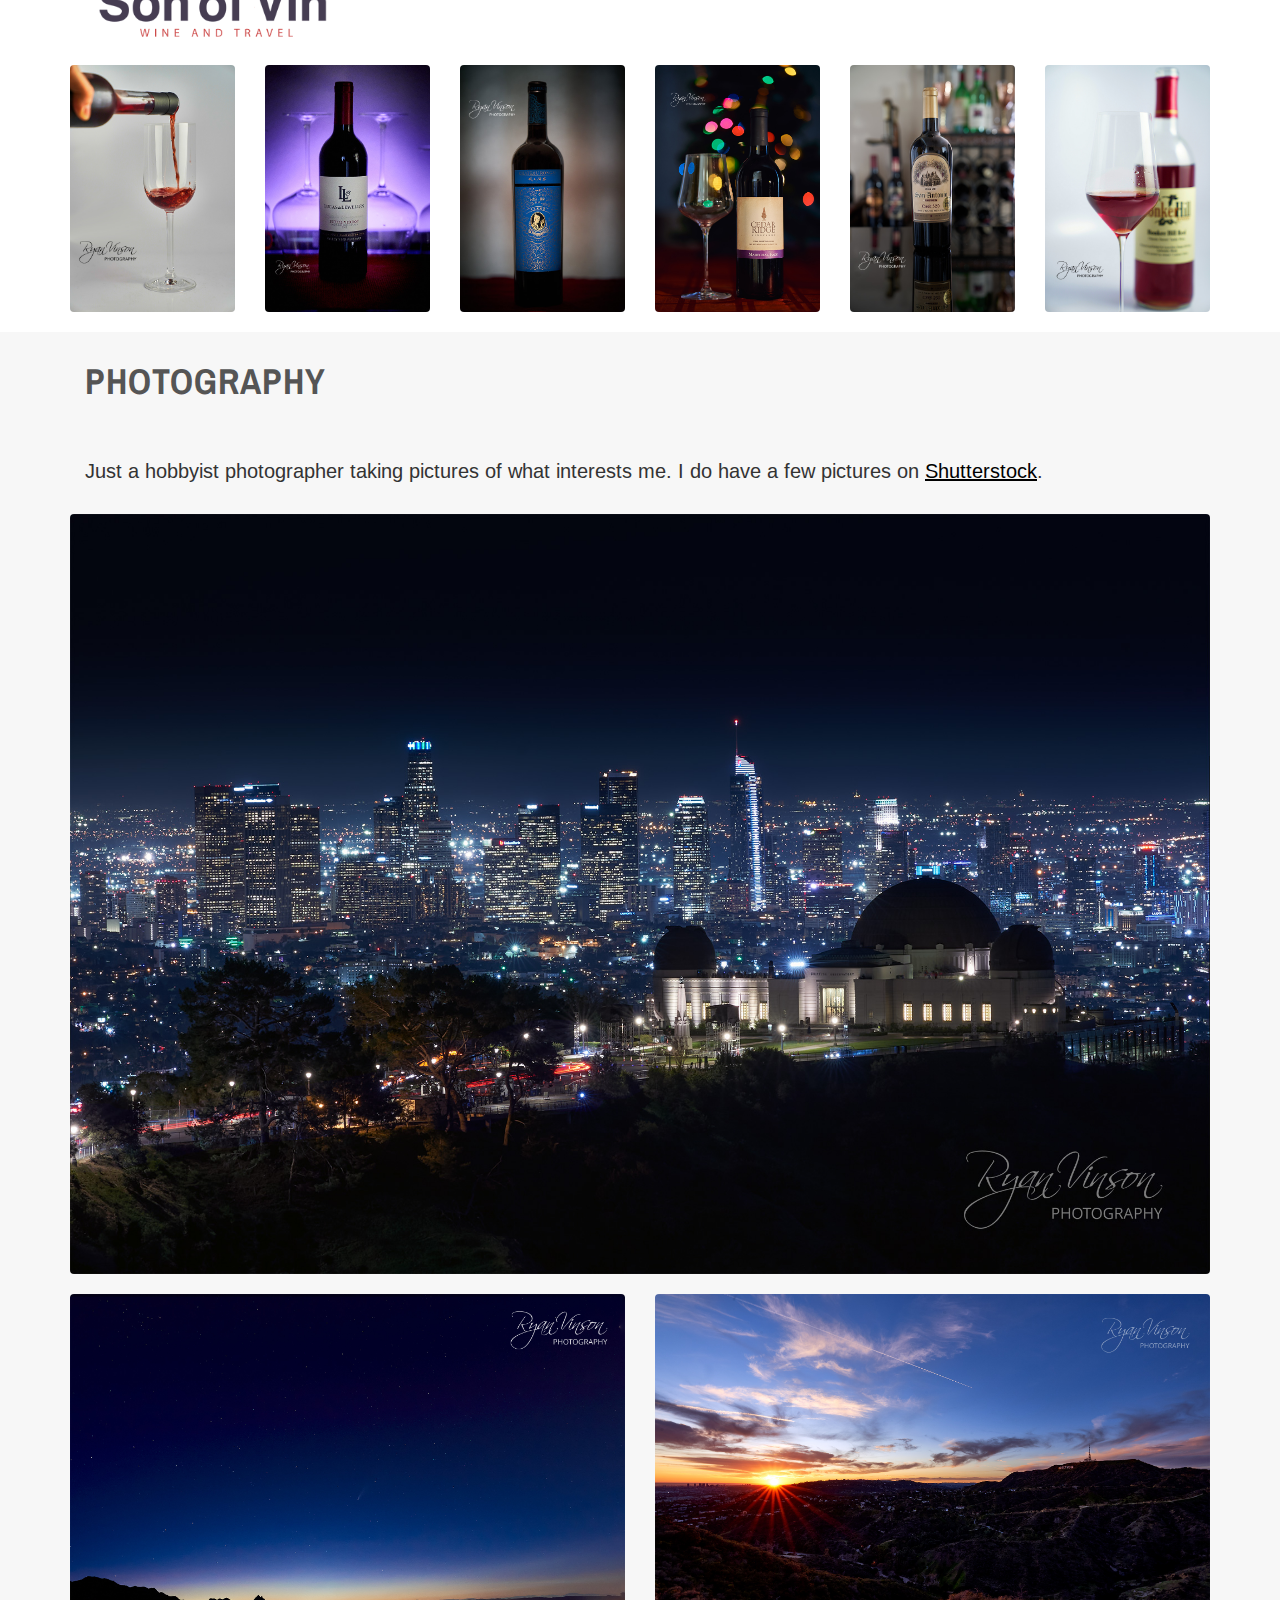
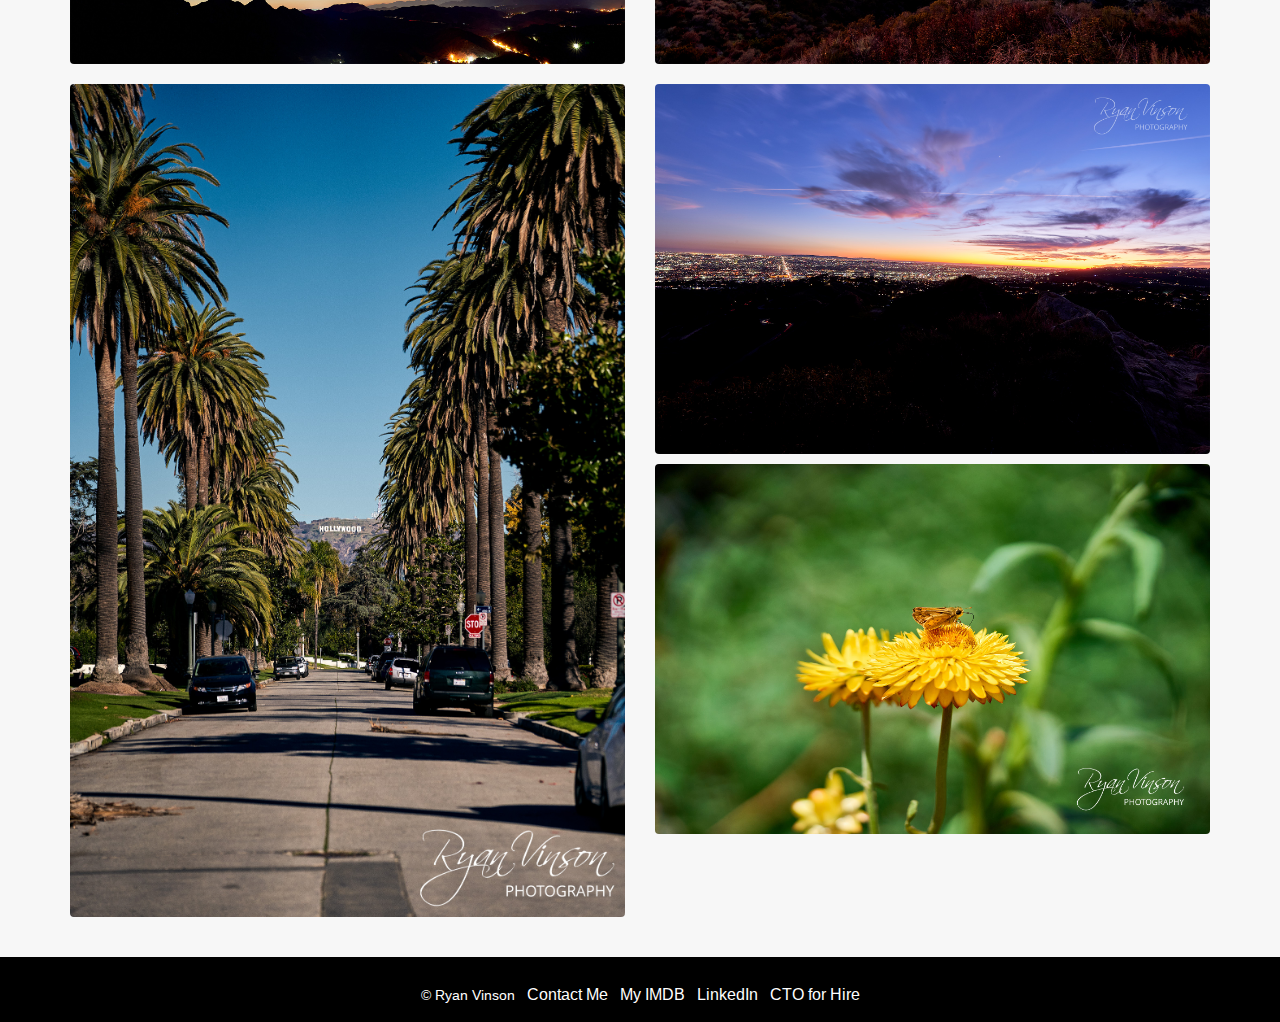
<file: version3.html>
<!DOCTYPE html>
<html lang="en">
<head>

    <link rel='dns-prefetch' href='//fonts.googleapis.com' />
    <link rel='stylesheet' id='ls-google-fonts-css'  href='//fonts.googleapis.com/css?family=Lato:100,300,regular,700,900%7COpen+Sans:300%7CIndie+Flower:regular%7COswald:300,regular,700&#038;subset=latin%2Clatin-ext' type='text/css' media='all' />
    <link rel='stylesheet' id='google_fonts_arimo-css'  href='//fonts.googleapis.com/css?family=Arimo%3A400%2C400italic%2C700%2C700italic&#038;ver=4.7' type='text/css' media='all' />
    <link rel='stylesheet' id='google_fonts_oswald-css'  href='//fonts.googleapis.com/css?family=Oswald%3A400%2C300%2C700&#038;ver=4.7' type='text/css' media='all' />
    <link rel='stylesheet' id='google_fonts_archivo_narrow-css'  href='//fonts.googleapis.com/css?family=Archivo+Narrow%3A400%2C400italic%2C700%2C700italic&#038;ver=4.7' type='text/css' media='all' />
    <!-- <link rel='stylesheet' id='google_fonts_headings-css'  href='//fonts.googleapis.com/css?family&#038;ver=4.7' type='text/css' media='all' /> -->
    <!-- <link rel='stylesheet' id='google_fonts_menus-css'  href='//fonts.googleapis.com/css?family&#038;ver=4.7' type='text/css' media='all' /> -->
    <link rel='stylesheet' id='google_fonts_logo-css'  href='//fonts.googleapis.com/css?family=Archivo+Narrow%3A300%2C400%2C500%2C700&#038;ver=4.7' type='text/css' media='all' />
    <meta charset="utf-8">
    <meta http-equiv="X-UA-Compatible" content="IE=edge">
    <meta name="description" content="Fractional CTO with 25+ years building AI-powered platforms, streaming systems, and scalable media pipelines. Founder of VersusMedia and creator of FilmPilot.ai.">
    <meta name="keywords" content="Fractional CTO, AI architect, media pipeline, streaming platform, Django, Python, AI workflows, FilmPilot.ai, VersusMedia, Los Angeles CTO">
    <meta name="author" content="Ryan Vinson">
    <meta name="msvalidate.01" content="816374A0492F83C4166F08D7DADF57A7" />
    <meta property="og:title" content="Ryan Vinson | Fractional CTO | AI & Media Pipeline Architect">
    <meta property="og:type" content="website">
    <meta property="og:url" content="https://www.ryanvinson.com/">
    <meta property="og:site_name" content="Ryan Vinson | Fractional CTO | AI & Media Pipeline Architect">
    <meta property="og:image" content="https://www.ryanvinson.com/assets/img/ryan-vinson.jpg">
    <meta property="og:description" content="Building AI-powered platforms, streaming infrastructure, and production-ready systems for startups and media companies.">
    <link rel="canonical" href="https://www.ryanvinson.com/" />
    <meta itemprop="name" content="Ryan Vinson | Fractional CTO | AI & Media Pipeline Architect"/>
    <meta itemprop="url" content="https://www.ryanvinson.com/"/>
    <meta itemprop="description" content="Fractional CTO with 25+ years building AI-powered platforms, streaming systems, and scalable media pipelines. Founder of VersusMedia and creator of FilmPilot.ai."/>
    <meta itemprop="thumbnailUrl" content="https://www.ryanvinson.com/assets/img/fav_img.png"/>
    <meta name="robots" content="noodp"/>
    <meta property="og:locale" content="en_US" />
    <meta name="twitter:card" content="summary_large_image">
    <meta name="twitter:description" content="AI, streaming, and scalable platform architecture.">
    <meta name="twitter:title" content="Ryan Vinson | Fractional CTO">

    <meta name="lightning" content="lnurlp:sonofvin@getalby.com"/>
    <link rel="icon" href="https://www.ryanvinson.com/assets/img/fav_img.png" sizes="192x192" />


    <meta name="viewport" content="width=device-width, initial-scale=1, maximum-scale=1, user-scalable=no">
    <title>Ryan Vinson | Fractional CTO | AI & Media Pipeline Architect</title>


    <!-- Bootstrap -->
    <link href="assets/css/bootstrap.min.css" rel="stylesheet">
    <link href="assets/font-awesome/css/font-awesome.min.css" rel="stylesheet">
    <link href="assets/css/style.css" rel="stylesheet">

    <script src="//ajax.googleapis.com/ajax/libs/jquery/1.11.3/jquery.min.js"></script>
    <script src="assets/js/bootstrap.min.js"></script>
    <script src="assets/js/modernizr.custom.js"></script>
    <!-- <script src="https://www.google.com/recaptcha/api.js?render=6LekeqoUAAAAAMJtN4lOQtylzSj3e-YciqVmEBF3"></script> -->

    <script type="application/ld+json">
        {
            "@context": "https://schema.org",
            "@type": "Person",
            "image": "https://www.ryanvinson.com/assets/img/ryan-vinson.jpg",
            "jobTitle": "Fractional CTO | AI & Media Pipeline Architect",
            "description": "Fractional CTO with 25+ years building AI-powered platforms, streaming systems, and scalable media pipelines. Founder of VersusMedia and creator of FilmPilot.ai.",
            "name": "Ryan Vinson",
            "worksFor": [
                {
                    "@type": "Organization",
                    "name": "VersusMedia",
                    "url" : "https://www.versusmedia.com",
                    "logo": "https://www.versusmedia.com/assets/img/versusmedia_logo_square.png",
                    "sameAs": [
                        "https://twitter.com/versusmedia",
                        "https://www.facebook.com/versusmediadotcom",
                        "https://www.linkedin.com/company/versusmedia/",
                        "https://www.imdb.com/search/title/?companies=co0927811"
                    ]
                }
            ],
            "gender": "male",
            "url": "https://www.ryanvinson.com",
            "sameAs" : [
                "https://www.linkedin.com/in/ryanvinson/",
                "https://www.imdb.com/name/nm13722030/",
                "https://www.instagram.com/son_of_vin/",
                "https://www.youtube.com/c/SonofVin",
                "https://nostrpurple.com/s/ryan"
            ]
        }
    </script>

    <script>
        /*
        grecaptcha.ready(function () {
            grecaptcha.execute('6LekeqoUAAAAAMJtN4lOQtylzSj3e-YciqVmEBF3', { action: 'contact' }).then(function (token) {
                var recaptchaResponse = document.getElementById('recaptchaResponse');
                recaptchaResponse.value = token;
            });
        });

         */
    </script>

    <!-- Facebook Pixel Code -->
    <script>
        !function(f,b,e,v,n,t,s){if(f.fbq)return;n=f.fbq=function(){n.callMethod?
            n.callMethod.apply(n,arguments):n.queue.push(arguments)};if(!f._fbq)f._fbq=n;
            n.push=n;n.loaded=!0;n.version='2.0';n.queue=[];t=b.createElement(e);t.async=!0;
            t.src=v;s=b.getElementsByTagName(e)[0];s.parentNode.insertBefore(t,s)}(window,
            document,'script','https://connect.facebook.net/en_US/fbevents.js');
        fbq('init', '348688672151257'); // Insert your pixel ID here.
        fbq('track', 'PageView');
    </script>
    <noscript><img height="1" width="1" style="display:none"
                   src="https://www.facebook.com/tr?id=348688672151257&ev=PageView&noscript=1"
    /></noscript>
    <!-- DO NOT MODIFY -->
    <!-- End Facebook Pixel Code -->




</head>
<script>
    fbq('track', 'Search');
</script>
<body>



<section class="main">
    <div class="blackbar">
        <div class="container">
            <div class="row">
                <div class="col-md-12">
                    <div>
                        <a href="https://www.linkedin.com/in/ryanvinson" class="social-i" target="_new">LinkedIn</a>

                        <a href=https://njump.me/npub1gjd56m6gw0kr4hdpx5z74fvv4tsmzpgcdwj8s47qx6g2u6wt0vjsu6a0tp class="social-i hidden" target="_new" style="float:right">Nostr</a>

                    </div>
                </div>
            </div>
        </div>
    </div>
    <div class="container">
        <div class="row">
            <div class="col-md-12 name-col">
                <h2 class="my-name">RYAN VINSON</h2>
            </div>
        </div>
    </div>
    <div class="top-section">
        <div class="container">
            <div class="row">
                <div class="col-md-7">
                    <h4 class="my-about">Fractional CTO | AI & Media Pipeline Architect</h4>
                    <h1 class="my-p biography">
                        I build AI-powered platforms, streaming systems, and production-ready pipelines that turn ideas into real, working products.
                    </h1>
                    <p class="my-p" style="font-size:16px;line-height:22px;">
                        With 25+ years of experience, I work with founders and teams to design scalable systems, lead engineering efforts, and ship products fast.
                        My focus today is on generative AI workflows, media pipelines, and automation across text, image, video, and audio.
                    </p>
                    <p class="my-p" style="font-size:16px;line-height:22px;">
                        I am the founder of <a href="https://www.versusmedia.com" class="black underline">VersusMedia</a>, a streaming platform for independent film and music,
                        and creator of <a href="https://filmpilot.ai" class="black underline">FilmPilot.ai</a>, a system that transforms screenplays into full pre-production deliverables using AI.
                    </p>
                    <p class="my-p" style="font-size:16px;line-height:20px;color:#555;font-style:italic;">
                        I remember the dotcom era and have experienced every wave of the internet firsthand.
                    </p>
                    <p class="my-p" style="font-size:16px;">
                        <a href="/5-types-of-cto/" class="black underline">
                            <i>The 5 Types of a CTO → How I fit into each role</i>
                        </a>
                    </p>
                </div>
                <div class="col-md-5">
                    <img src="/assets/img/ryan-vinson.jpg" class="img-responsive my-img">
                </div>
            </div>
        </div>
    </div>


    <div class="red-section">
        <div class="container">
            <div class="col-md-12">
                <h4 class="my-language">Books I've Written</h4>
            </div>
            <div class="col-md-12">
                <div class="row tech">
                    <div class="col-md-3">
                        <a target="_new" href="http://amzn.to/2nbFfC5"><img src="/assets/img/disregarded-entity-book-cover.png" class="img-responsive my-img" border="0"></a>
                    </div>
                    <div class="col-md-9">
                        <p class="my-p">Published in 2017, the book <i><a target="_new" href="http://amzn.to/2nbFfC5">Disregarded Entity: Lessons Learned by a 15 Year Freelancer</a></i> was a collection of lessons, methods, and stories from <a href="https://www.google.com/search?sxsrf=ALiCzsacPKoJYnaOjPCtUZ8iwPwwv5_hCw:1659046215827&q=Ryan+Vinson&stick=H4sIAAAAAAAAAOPgE-LVT9c3NEypsEwvSykxVIJwk82Kc_KMKky0ZLKTrfST8vOz9cuLMktKUvPiy_OLsq0SS0sy8osWsXIHVSbmKYRl5hXn5-1gZdzFzsTBAAC1-IBjVAAAAA&sa=X&ved=2ahUKEwjLwPDizJz5AhWeDkQIHad5BQkQmxMoAXoECDMQAw&biw=1440&bih=743&dpr=2#wptab=s:H4sIAAAAAAAAAONgVuLVT9c3NEw2K87JM6owecRowS3w8sc9YSn9SWtOXmPU5OIKzsgvd80rySypFJLmYoOyBKX4uVB18uxi4sgvSy0qy0wtX8TKHVSZmKcQlplXnJ8HAGVPgl9lAAAA">my</a> <a href="https://www.google.com/search?q=ryan+vinson+book" target="_new">15 years as a self-employed small business owner</a> at that time. My full Amazon author profile is <a href="https://www.amazon.com/Ryan-Vinson/e/B06XNYPZK4" target="_new">here</a>. </p>
                        <div class="row">
                            <div class="col-sm-3 col-xs-6 my-a text-center">
                                <a target="_new" href="http://amzn.to/2nbFfC5"><img class="img-responsive my-img" src="assets/img/amazon-logo_black.png"></a>
                            </div>


                            <div class="col-sm-3 col-xs-6 my-a text-center">
                                <a target="_new" href="https://itunes.apple.com/us/book/id1229794936"><img class="img-responsive my-img" src="assets/img/logos/Get_it_on_iBooks_Badge_US_1114.svg"></a>
                            </div>
                        </div>

                    </div>
                </div>
            </div>
            <div class="row">
                <div class="col-md-12">                        &nbsp;
                </div>
            </div>
        </div>
    </div>

    <div class="light-gray-section">
        <div class="container">
            <div class="col-md-12">
                <h4 class="my-technologies">What I Actually Do</h4>
            </div>

            <div class="col-md-12">
                <p>
                    I specialize in building end-to-end systems that connect product vision to execution.
                    This includes AI-driven platforms, media streaming infrastructure, and automated workflows that scale.
                </p>

                <ul class="fa-ul service-list">
                    <li><i class="fa-li fa fa-check-square"></i>GenAI pipelines for content generation and analysis</li>
                    <li><i class="fa-li fa fa-check-square"></i>Streaming platforms and FAST channel infrastructure</li>
                    <li><i class="fa-li fa fa-check-square"></i>Automation systems for marketing, content, and distribution</li>
                    <li><i class="fa-li fa fa-check-square"></i>Full-stack architecture using Django, Python, and cloud services</li>
                    <li><i class="fa-li fa fa-check-square"></i>Technical leadership, hiring, and product execution</li>
                </ul>
            </div>
        </div>
    </div>


    <div class="white-section">
        <div class="container">
            <div class="col-md-12">
                <h4 class="my-technologies">Hire Me</h4>
            </div>
            <div class="col-md-12">
                <div class="row tech">

                    <div class="col-md-12">
                        <p>
                            I work with startups and teams as a Fractional CTO, technical advisor, or hands-on builder.
                            This includes everything from early-stage architecture and product strategy to scaling existing systems and leading engineering teams.
                        </p>

                        <p>
                            Available for ongoing roles, project-based work, or focused consultations.
                            Reach out via <a href="mailto:info@ryanvinson.com" class="black underline">email</a> or connect on
                            <a href="https://www.linkedin.com/in/ryanvinson" class="black underline" target="_new">LinkedIn</a>.
                        </p>
                    </div>

                </div>
            </div>
            <div class="row">
                <div class="col-md-12">
                    &nbsp;
                </div>
            </div>
        </div>
    </div>

    <div class="red-section">
        <div class="container">

            <div class="col-md-12">
                <h4 class="my-language">Selected Experience</h4>
            </div>

            <div class="col-md-12">
                <div class="row tech">

                    <div class="col-md-6">
                        <ul class="fa-ul service-list">

                            <li>
                                <i class="fa-li fa fa-check-square"></i>
                                <b>Corporate AI Platform</b> — Advised founders for 7+ years on architecture, hiring, and product strategy. Led development of AI-driven systems for sentiment analysis, data processing, and scalable platform design using Django and AWS.
                            </li>

                            <li>
                                <i class="fa-li fa fa-check-square"></i>
                                <b>Media & Streaming Studio</b> — Designed and implemented streaming infrastructure and content pipelines. Hired and led distributed teams to build web, Roku, and mobile applications, along with AI-driven audience research tools.
                            </li>

                            <li>
                                <i class="fa-li fa fa-check-square"></i>
                                <b>Health Tech Startup</b> — Worked directly with leadership and internal engineering teams to restructure core APIs, improve system performance, and guide long-term technical direction.
                            </li>

                        </ul>
                    </div>

                    <div class="col-md-6">
                        <ul class="fa-ul service-list">

                            <li>
                                <i class="fa-li fa fa-check-square"></i>
                                <b>Food & Lifestyle Platform</b> — Long-term technical advisor (20+ years), leading evolution of web, mobile, and streaming systems, including custom applications and infrastructure improvements.
                            </li>

                            <li>
                                <i class="fa-li fa fa-check-square"></i>
                                <b>Film & Entertainment Projects</b> — Built official websites and digital platforms for major studio releases, combining marketing, media delivery, and interactive experiences.
                            </li>

                            <li>
                                <i class="fa-li fa fa-check-square"></i>
                                <b>Global Team Leadership</b> — Recruited and managed distributed teams across multiple countries, coordinating developers, designers, and product contributors to deliver production-ready systems.
                            </li>

                        </ul>
                    </div>

                </div>
            </div>

            <div class="row">
                <div class="col-md-12">
                    &nbsp;
                </div>
            </div>

            <div class="col-md-12">
                <h4 class="my-language">Core Capabilities</h4>
            </div>

            <div class="col-md-12">
                <div class="row">

                    <div class="col-md-6">
                        <ul class="fa-ul service-list">
                            <li><i class="fa-li fa fa-check-square"></i>GenAI pipelines for content generation and automation</li>
                            <li><i class="fa-li fa fa-check-square"></i>AI-driven audience analysis and data modeling</li>
                            <li><i class="fa-li fa fa-check-square"></i>Streaming platforms and FAST channel infrastructure</li>
                        </ul>
                    </div>

                    <div class="col-md-6">
                        <ul class="fa-ul service-list">
                            <li><i class="fa-li fa fa-check-square"></i>End-to-end platform architecture (Django, Python, cloud)</li>
                            <li><i class="fa-li fa fa-check-square"></i>Automation of content, marketing, and distribution workflows</li>
                            <li><i class="fa-li fa fa-check-square"></i>Technical leadership, hiring, and execution</li>
                        </ul>
                    </div>

                </div>
            </div>
            <div class="row">
                <div class="col-md-12">
                    &nbsp;
                </div>
            </div>

        </div>
    </div>

    <div class="light-gray-section">
        <div class="container">
            <div class="col-md-12">
                <h4 class="my-technologies">CREATION</h4>
            </div>
            <div class="col-md-12">
                <div class="row tech">
                    <div class="col-md-3">
                        <a href="https://www.versusmedia.com" target="_new"><img src="/assets/img/logo.png" class="img-responsive my-img" border="0"></a>
                    </div>
                    <div class="col-md-9">
                        <p>Created in 2001, <a href="https://www.versusmedia.com" target="_new" class="black underline">VersusMedia</a> helps independent filmmakers and musicians work together and broadcasts films and music videos on connected Fast TV devices. Currently available as a PWA (progressive web app), Roku, Android, and Apple device app. VersusMedia has also supported and produced several grassroots indie films.</p>

                        <p style="margin-top:20px;">Some film credits can be found at <a class="black underline" href="https://www.imdb.com/search/title/?companies=co0927811" target="_new">VersusMedia's IMDB</a>. </p>
                    </div>

                </div>
            </div>
            <div class="row">
                <div class="col-md-12">
                    &nbsp;
                </div>
            </div>

        </div>
    </div>

    <div class="white-section margin-top-zero pd-top">
        <div class="container">
            <div class="col-md-12">
                <h4 class="my-technologies">AI-generated games</h4>
            </div>
            <div class="col-md-12">
                <div class="row tech">
                    <div class="col-md-3">
                        <a target="_new" href="https://chooseyourfate.ai/"><img src="/assets/img/cyf.png" class="img-responsive my-img" alt="Choose Your Fate AI" border="0"></a>
                    </div>
                    <div class="col-md-9">
                        <p><b>Choose Your Fate AI</b>: 100+ quick AI-powered Text-Based role-playing games inspired by <i>Choose Your Own Adventure</i> books. Players respond with an action choice, and then AI generates the next round of the game. This continues until the player wins the game, or they die from making a wrong choice.</p>

                        <p style="margin-top:20px;">More details at <a target="_new" href="https://chooseyourfate.ai/" class="black underline">ChooseYourFate.ai</a>.</p>

                    </div>

                </div>
            </div>
            <div class="row">
                <div class="col-md-12">
                    &nbsp;
                </div>
            </div>
        </div>
    </div>
    <div class="light-gray-section">
        <div class="container">
            <div class="col-md-12">
                <h4 class="my-technologies">AI-powered Film Industry Pre-Production Tools</h4>
            </div>
            <div class="col-md-12">
                <div class="row tech">
                    <div class="col-md-3">
                        <a href="https://filmpilot.ai/" target="_new"><img src="/assets/img/filmpilot_ai_logo.png" class="img-responsive my-img" border="0"></a>
                    </div>
                    <div class="col-md-9">
                        <p>
                            <b>FilmPilot.ai</b> is a GenAI-powered pre-production platform that transforms scripts into production-ready deliverables.
                            It generates storyboards, character visuals, audience simulations, budget estimates, casting breakdowns, and even pilot video concepts.
                        </p>
                        <p style="margin-top:20px;">
                            Built as a multi-stage AI pipeline, it combines multiple models and workflows into a single system designed for real-world filmmaking.
                        </p>
                    </div>

                </div>
            </div>
            <div class="row">
                <div class="col-md-12">
                    &nbsp;
                </div>
            </div>

        </div>
    </div>

    <div class="red-section margin-top-zero">
        <div class="container">
            <div class="col-md-12">
                <h4 class="my-language">Mandarin Chinese Proficiency 中文普通话</h4>
            </div>
            <div class="col-md-12">
                <div class="row tech">
                    <div class="col-md-2">
                        <img src="/assets/img/zhongwen.gif" class="zhong-img img-responsive my-img" border="0">
                    </div>
                    <div class="col-md-10">
                        <p>6+ years training with ongoing proficiency advancement. Taken several solo immersion trips to Chinese cities including Beijing, Shanghai, Chengdu, Guangzhou, <a href="https://www.sonofvin.com/2018/05/23/changyu-wines-yantai-shandong-china/" target="_new">Qingdao</a>, <a href="https://www.sonofvin.com/2018/05/23/changyu-wines-yantai-shandong-china/" target="_new">Yantai</a>, <a href="https://www.sonofvin.com/2018/05/16/yunnan-red-wine-mile-shangri-la-china/" target="_new">Kunming</a>, and <a href="https://www.sonofvin.com/2018/05/16/yunnan-red-wine-mile-shangri-la-china/" target="_new">Mile</a>.</p>
                    </div>

                </div>
            </div>
            <div class="row">
                <div class="col-md-12">
                    &nbsp;
                </div>
            </div>
        </div>
    </div>

    <div class="light-gray-section margin-top-zero">
        <div class="container">
            <div class="col-md-12">
                <h4 class="my-technologies">Hobbies</h4>
            </div>
            <div class="col-md-12">
                <div class="row tech">
                    <div class="col-md-12">
                        <p><b>WINEMAKING</b></p>
                        <p>I enjoy making wine in my spare time. I have experience in vineyards with pruning and harvesting grapes. I also crush, ferment, press, age, and bottle my own amateur wines.</p>
                    </div>
                </div>
                <div class="row tech">
                    <div class="col-xs-4">
                        <img src="/assets/img/fermenting.jpg" class="img-responsive my-img" border="0">
                    </div>
                    <div class="col-xs-4">
                        <img src="/assets/img/winemaking.jpg" class="img-responsive my-img" border="0">
                    </div>
                    <div class="col-xs-4">
                        <img src="/assets/img/vinland-winery-sonoma-county-syrah-2013.jpg" class="img-responsive my-img" border="0">
                    </div>
                </div>

            </div>
            <div class="row">
                <div class="col-md-12">
                    &nbsp;
                </div>
            </div>
        </div>
    </div>
    <div class="container">
        <div class="col-md-12">
            <h4 class="my-technologies">Wine Blog</h4>
        </div>
        <div class="col-md-12">
            <div class="row tech">
                <div class="col-md-3">
                    <a href="https://www.sonofvin.com" target="_new"><img src="/assets/img/son_of_vin_logo.png" class="img-responsive my-img" border="0"></a>
                </div>
                <div class="col-md-9" style="font-size: 20px;">
                    I started a <a class="black underline" href="https://www.sonofvin.com/" target="_new">blog</a> to help myself learn more about wine as well as explore unique wines from around the world. Since then, it has helped me learn about <a class="black underline" href="https://www.sonofvin.com/50-wines-from-50-states/" target="_new">wines across all 50 United States</a> as well as launched another hobby of mine: photography.
                    <br><br>
                </div>
            </div>
            <div class="row">
                <div class="col-md-12">
                    &nbsp;
                </div>
            </div>
        </div>
        <div class="row wine-bottles">
            <div class="col-xs-6 col-sm-2">
                <img src="/assets/img/walkers-bluff-raspberry-reserve-pouring.jpg" class="img-responsive my-img" border="0">
            </div>
            <div class="col-xs-6 col-sm-2">
                <img src="/assets/img/Lucas-Lewellen-Petite-Verdot.jpg" class="img-responsive my-img" border="0">
            </div>
            <div class="col-xs-6 col-sm-2">
                <img src="/assets/img/Chateau-Rongzi-Cabernet-Sauvignon.jpg" class="img-responsive my-img" border="0">
            </div>
            <div class="col-xs-6 col-sm-2">
                <img src="/assets/img/Cedar-Ridge-Vineyards-marechal-foch.jpg" class="img-responsive my-img" border="0">
            </div>
            <div class="col-xs-6 col-sm-2">
                <img src="/assets/img/san-antonio-winery-cask-520.jpg" class="img-responsive my-img" border="0">
            </div>
            <div class="col-xs-6 col-sm-2">
                <img src="/assets/img/honker-hill-winery-red-wine.jpg" class="img-responsive my-img" border="0">
            </div>
        </div>
        <div class="row">
            <div class="col-md-12">
                &nbsp;
            </div>
        </div>
    </div>

    <div class="light-gray-section margin-top-zero">

        <div class="container">
            <div class="col-md-12">
                <h4 class="my-technologies">Photography</h4>
            </div>
            <div class="col-md-12">
                <div class="row tech">
                    <div class="col-md-12" style="font-size: 20px;">
                        Just a hobbyist photographer taking pictures of what interests me. I do have a few pictures on <a class="black underline" href="https://www.shutterstock.com/g/RyanVinson" target="_new">Shutterstock</a>.
                        <br><br>
                    </div>
                </div>
            </div>
            <div class="row photography-images">
                <div class="col-sm-12">
                    <img src="/assets/img/photography/downtown-los-angeles-griffith-observatory-2020.jpg" class="img-responsive my-img" border="0">
                </div>
            </div>
            <div class="row hidden-xs">
                <div class="col-md-12">
                    &nbsp;
                </div>
            </div>
            <div class="row photography-images">
                <div class="col-sm-6">
                    <img src="/assets/img/photography/neowise-comet-2020-malibu-canyon.jpg" class="img-responsive my-img" border="0">
                </div>
                <div class="col-sm-6">
                    <img src="/assets/img/photography/hollywood-sign-at-sunset.jpg" class="img-responsive my-img" border="0">
                </div>
            </div>
            <div class="row hidden-xs">
                <div class="col-md-12">
                    &nbsp;
                </div>
            </div>
            <div class="row photography-images">
                <div class="col-sm-6">
                    <img src="/assets/img/photography/hollywood-sign-windsor-square.jpg" class="img-responsive my-img" border="0">
                </div>
                <div class="col-sm-6">
                    <p><img src="/assets/img/photography/santa-monica-at-sunset.jpg" class="img-responsive my-img" border="0"></p>
                    <p><img src="/assets/img/photography/yellow-flower-butterfly.jpg" class="img-responsive my-img" border="0"></p>
                </div>
            </div>
            <div class="row">
                <div class="col-md-12">
                    &nbsp;
                </div>
            </div>
        </div>

    </div>


    <div class="blackbar">
        <div class="container">
            <div class="row text-center">&nbsp;
                <p>&copy; Ryan Vinson &nbsp; <a href="mailto:info@ryanvinson.com">Contact Me</a> &nbsp; <a href="https://www.imdb.com/name/nm13722030" target="_new">My IMDB</a> &nbsp; <a href="https://www.linkedin.com/in/ryanvinson" class="social-i" target="_new">LinkedIn</a>   &nbsp; <a href="https://ctoforhire.xyz" target="_new">CTO for Hire</a></p>
            </div>
        </div>
    </div>
</section>

<!-- Google tag (gtag.js) -->
<script async src="https://www.googletagmanager.com/gtag/js?id=G-VV60D7ZDR8"></script>
<script>
    window.dataLayer = window.dataLayer || [];
    function gtag(){dataLayer.push(arguments);}
    gtag('js', new Date());

    gtag('config', 'G-VV60D7ZDR8');
</script>
<script>

    var form = document.getElementById("my-form");

    async function handleSubmit(event) {
        event.preventDefault();
        var status = document.getElementById("my-form-status");
        var data = new FormData(event.target);
        fetch(event.target.action, {
            method: form.method,
            body: data,
            headers: {
                'Accept': 'application/json'
            }
        }).then(response => {
            if (response.ok) {
                status.innerHTML = "Contact form submitted.";
                form.reset()
            } else {
                response.json().then(data => {
                    if (Object.hasOwn(data, 'errors')) {
                        status.innerHTML = data["errors"].map(error => error["message"]).join(", ")
                    } else {
                        status.innerHTML = "Oops! There was a problem submitting your form"
                    }
                })
            }
        }).catch(error => {
            status.innerHTML = "Oops! There was a problem submitting your form"
        });
    }
    form.addEventListener("submit", handleSubmit)
</script>
<style>
    a.black.underline, a.black.underline:focus, a.black.underline:hover {
        text-decoration: underline;
    }
    .pd-top{
        padding-top: 20px;

    }
    .pd-bottom{
        padding-bottom: 20px;

    }
    .margin-top{
        margin-top: 20px;
    }
    .my-technologies.smaller-tech{
        font-size: 24px;
    }
</style>

</body>
</html>
</file>
<file: assets/css/style.css>
body {
  font-family: arimo;
  font-size: 14px; }

a, a:focus, a:hover {
  color: #fff; }

a.black, a.black:focus, a.black:hover {
  color: #000; }

.blackbar {
  background-color: #000;
  color: #fff; }

.blackbar a {
  font-size: 16px; }

.black-section {
  background-color: #000;
  margin-top: 0; }
  .black-section p {
    color: #fff;
    font-size: 20px; }

.gray-section {
  background-color: #333;
  padding-top: 20px; }
  .gray-section p {
    color: #fff;
    font-size: 20px; }

.red-section {
  background-color: #333;
  padding-top: 20px; }
  .red-section p {
    color: #fff;
    font-size: 20px; }
  .red-section ul.service-list li {
    color: #fff; }

.red-section.margin-top-zero {
  margin-top: 0; }

.light-gray-section {
  background-color: #f7f7f7;
  padding-bottom: 20px;
  padding-top: 20px; }
  .light-gray-section p {
    color: #333;
    font-size: 20px; }

h1, h2, h3, h4, h5, h6 {
  color: #555555;
  font-family: archivo narrow;
  letter-spacing: 0.3px; }

.my-name {
  font-size: 40px;
  font-family: Archivo Narrow;
  color: #28abed;
  text-transform: uppercase; }

.my-about {
  font-size: 30px;
  text-transform: uppercase; }

.my-what {
  font-size: 75px;
  font-weight: 700;
  text-transform: uppercase;
  width: 100%;
  color: #45bbda; }

.my-contact, .my-language {
  color: #ffffff;
  font-size: 36px;
  font-weight: 700;
  letter-spacing: 1px;
  margin-bottom: 10px;
  padding-bottom: 20px;
  text-transform: uppercase;
  position: relative;
  width: 100%; }

.my-technologies {
  font-size: 36px;
  font-weight: 700;
  letter-spacing: 1px;
  margin-bottom: 10px;
  padding-bottom: 20px;
  text-transform: uppercase;
  position: relative;
  width: 100%; }

.my-p {
  margin-top: 20px;
  width: 100%;
  color: #666666;
  font-family: arimo;
  font-size: 14px;
  letter-spacing: 0.3px;
  line-height: 30px; }

.my-img {
  -webkit-border-radius: 4px;
  -moz-border-radius: 4px;
  -ms-border-radius: 4px;
  -o-border-radius: 4px;
  border-radius: 4px; }

.social-i {
  color: #fff;
  line-height: 35px;
  font-size: 20px; }

.social-i
.social-i:hover {
  color: #eee; }

.name-col {
  margin-top: 32px;
  margin-bottom: 22px; }

.control-label {
  color: #fff; }

.tech.row {
  margin-top: 25px; }

.service-list li, .my-p {
  font-size: 20px; }

.my-a.col-xs-3 {
  padding-left: 0; }

.red-section p.smalltext {
  font-size: 12px; }

.red-section a {
  color: #fff;
  font-weight: bold; }

/* Small Devices, Tablets */
@media only screen and (max-width: 768px) {
  .tech img {
    max-width: 80%;
    margin-bottom: 20px; } }
/* Extra Small Devices, Phones */
@media only screen and (max-width: 480px) {
  .my-name {
    font-size: 40px; }

  .my-about {
    font-size: 20px; }

  .my-what {
    font-size: 50px; }

  .my-contact, .my-technologies, .my-language {
    font-size: 24px; }

  .tech img {
    max-width: 80%;
    margin-bottom: 20px; }

  .zhong-img {
    max-width: 50%; }

  .wine-bottles .col-xs-6 {
    margin-bottom: 5px; }

  .photography-images div {
    margin-bottom: 5px; } }
.top-section {
  padding-bottom: 20px; }

/*# sourceMappingURL=style.css.map */
</file>
